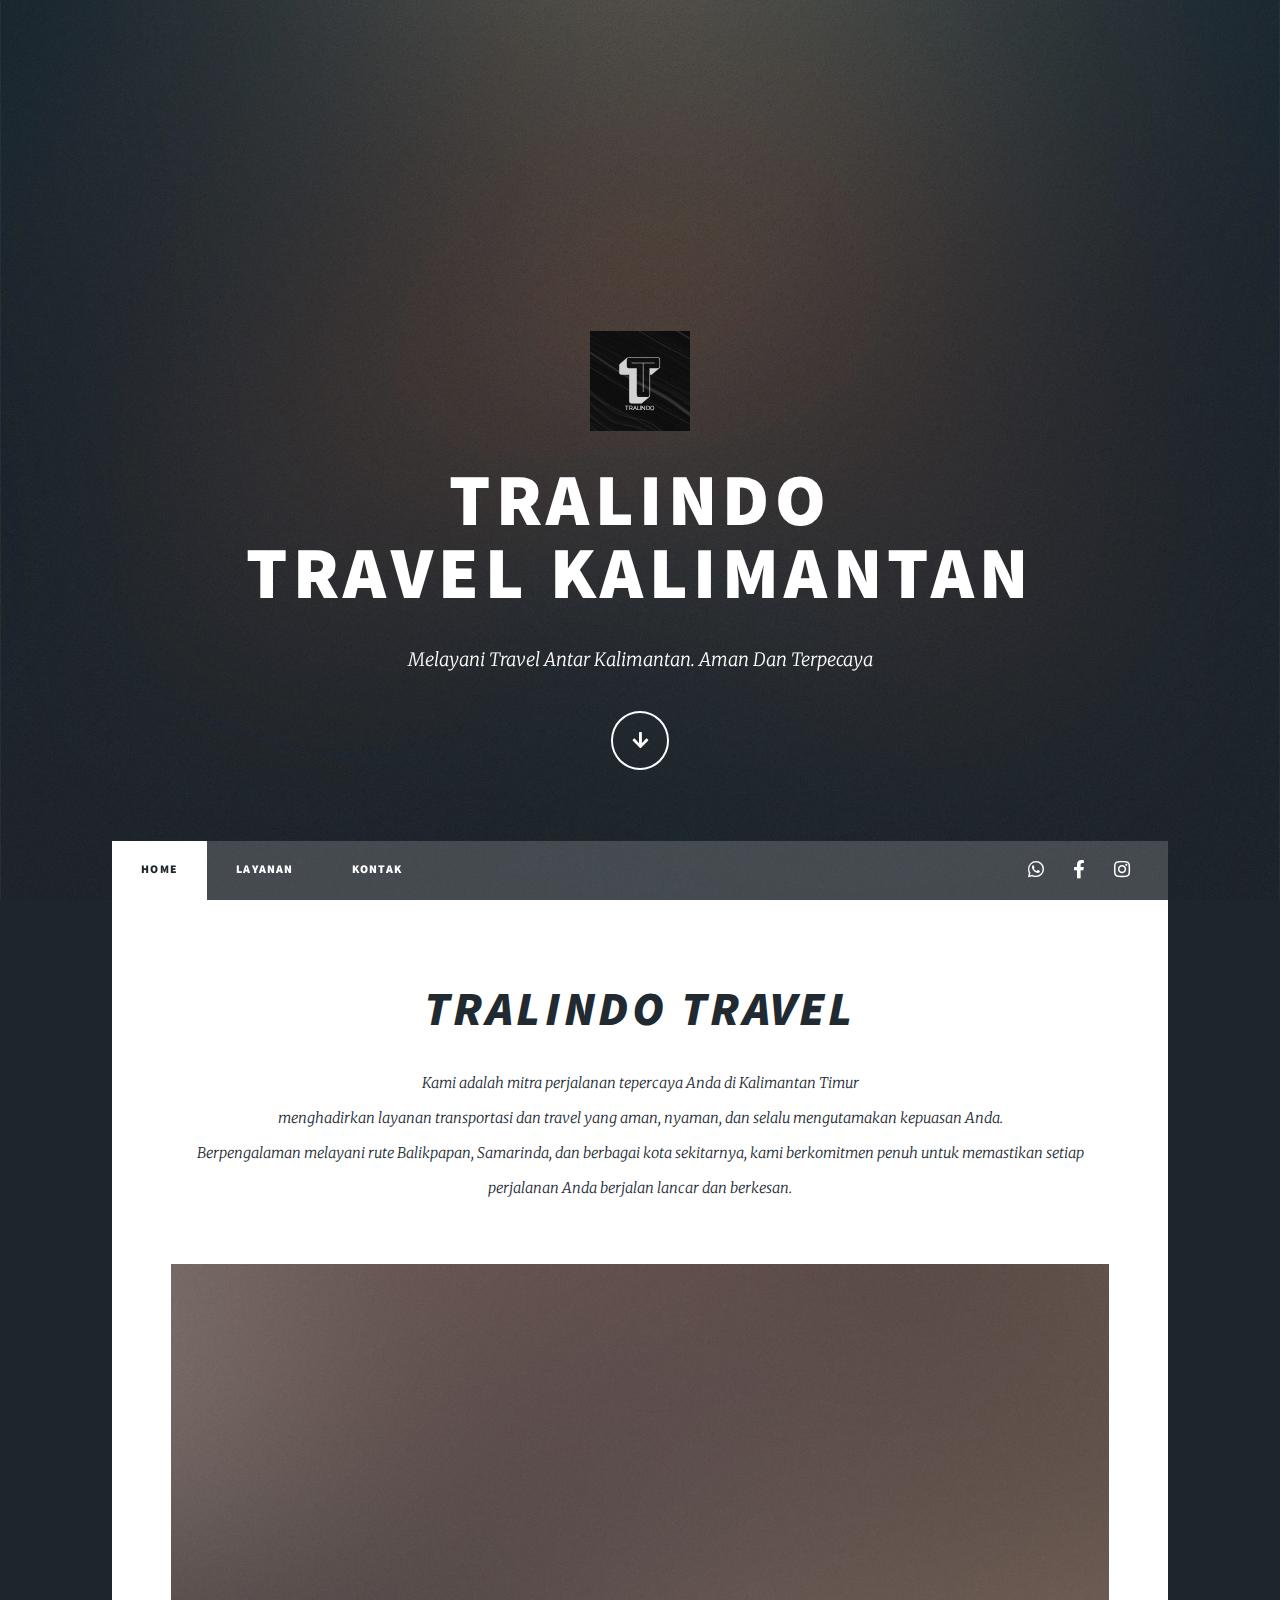
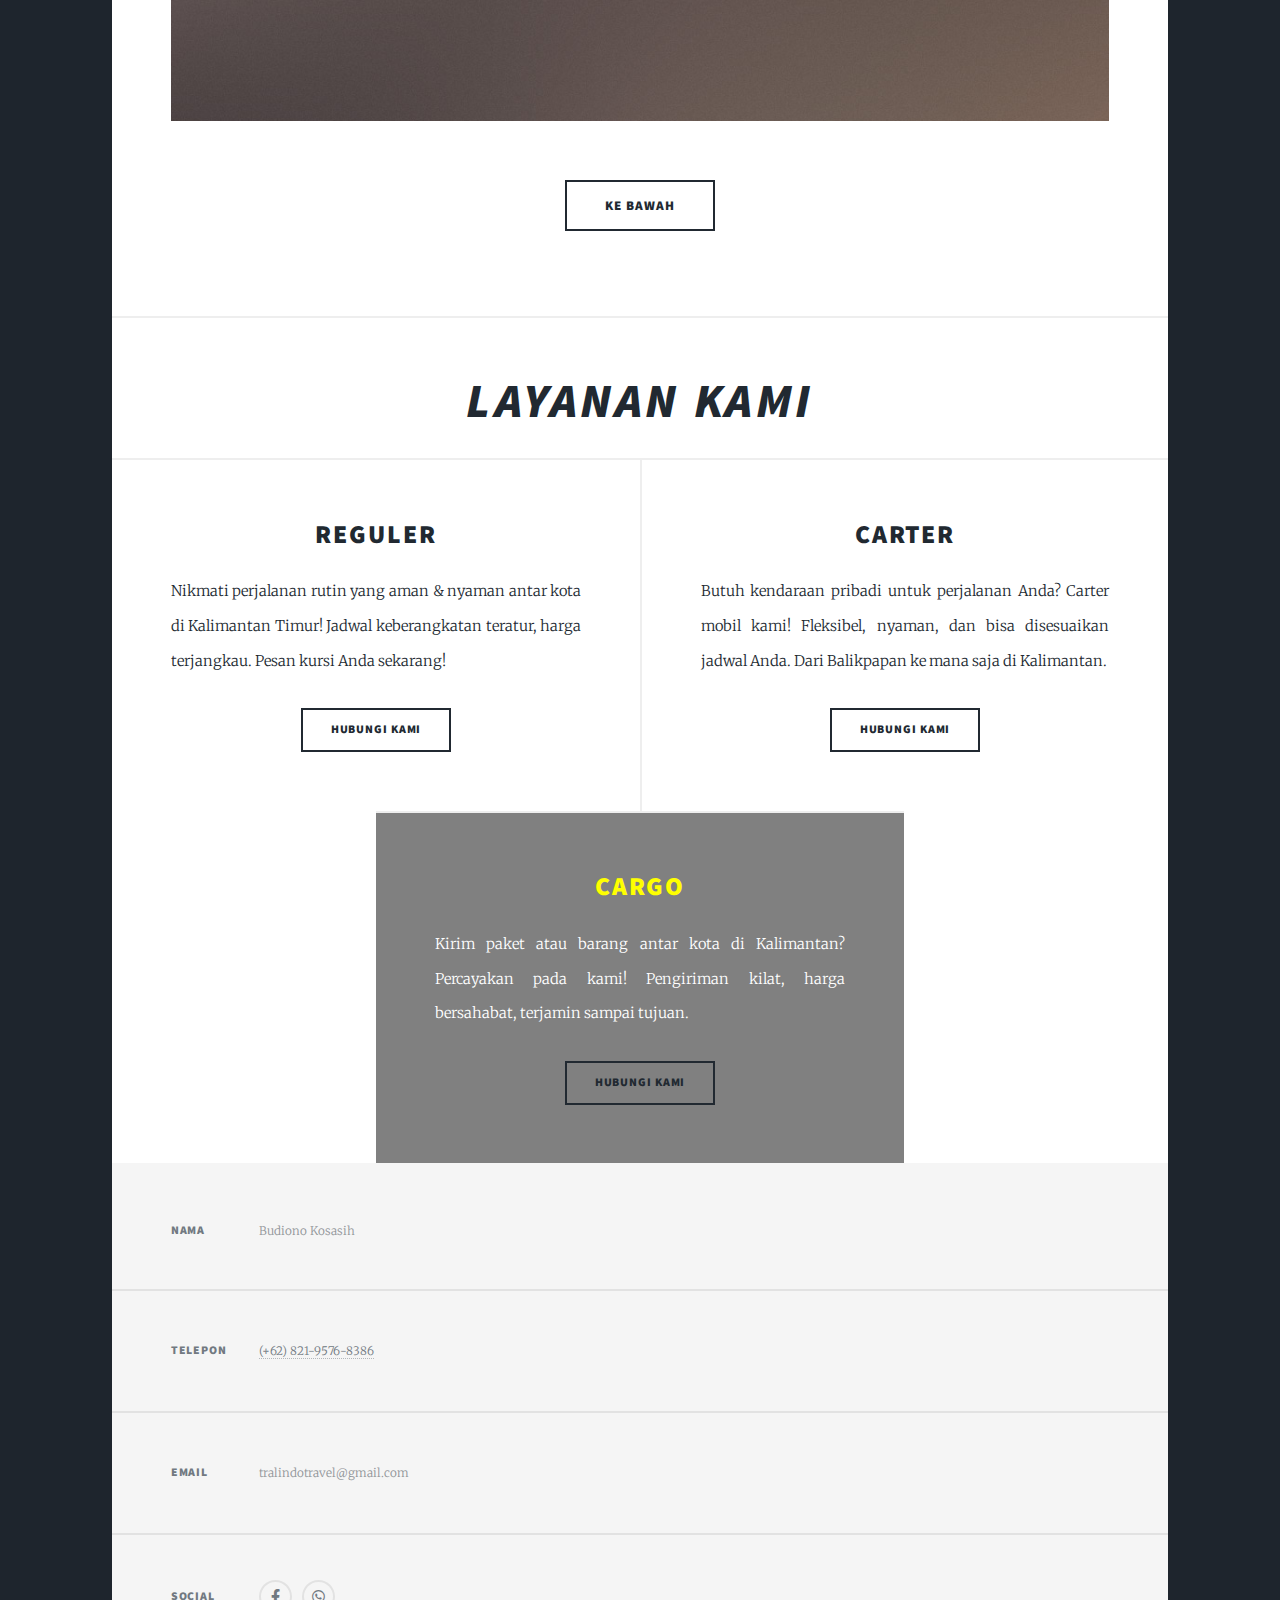
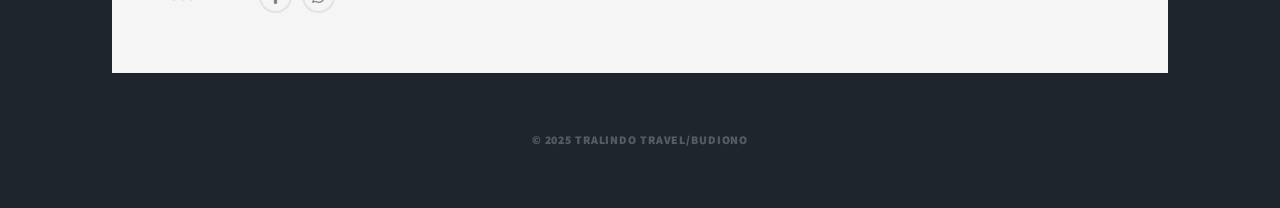
<file: index.html>
<!DOCTYPE html>
<!--
	Massively by HTML5 UP
	html5up.net | @ajlkn
	Free for personal and commercial use under the CCA 3.0 license (html5up.net/license)
-->
<html>
  <head>
    <title>Layanan travel samarinda balikpapan</title>
    <meta charset="utf-8" />
    <meta
      name="viewport"
      content="width=device-width, initial-scale=1, user-scalable=no"
    />
    <link rel="stylesheet" href="assets/css/main.css" />
    <link rel="icon" type="image/svg+xml" href="images/32.svg" />
    <noscript
      ><link rel="stylesheet" href="assets/css/noscript.css"
    /></noscript>
  </head>

  <body class="is-preload">
  
    <!-- Wrapper -->
    <div id="wrapper" class="fade-in">
      <!-- Intro -->
      <div id="intro">
        <img src="images/tralindo.svg" alt="Tralindo" width="400px" height="100px" />
        <br />
        <h1>Tralindo <br />Travel Kalimantan</h1>
        <p>Melayani Travel Antar Kalimantan. Aman Dan Terpecaya</p>
        <ul class="actions">
          <li>
            <a
              href="#header"
              class="button icon solid solo fa-arrow-down scrolly"
              >Continue</a>
          </li>
        </ul>
      </div>

      <!-- Header -->
      <header id="header">
        <a href="https://wa.me/6282195768386" class="logo">Hubungi</a>
      </header>

      <!-- Nav -->
       
      <nav id="nav">
        <ul class="links">
          <li class="active"><a href="#main" class="scrolly">Home</a></li>
          <li ><a href="#desc2" class="scrolly">Layanan</a></li>
          <li ><a href="#footer" class="scrolly">Kontak</a></li>
        </ul>
        <ul class="icons">
          <li>
            <a
              href="https://wa.me/6282195768386?text=Halo%20Tralindo%20Travel,%20Saya%20ingin%20pesan%20travel"
              class="icon brands alt fa-whatsapp"
              ><span class="label">Whatsapp</span></a
            >
          </li>
          <li>
            <a class="icon brands fa-facebook-f"
              ><span class="label">Facebook</span></a
            >
          </li>
          <li>
            <a class="icon brands fa-instagram"
              ><span class="label">Instagram</span></a
            >
          </li>
        </ul>
      </nav>

      <!-- Main -->
      <div id="main">
        <!-- Featured Post -->
        <article class="post featured">
          <h1 class="desc1">Tralindo Travel</h1>
          <header class="major">
            <p>
              Kami adalah mitra perjalanan tepercaya Anda di Kalimantan Timur<br />
              menghadirkan layanan transportasi dan travel yang aman, nyaman,
              dan selalu mengutamakan kepuasan Anda. <br />
              Berpengalaman melayani rute Balikpapan, Samarinda, dan berbagai
              kota sekitarnya, kami berkomitmen penuh untuk memastikan setiap
              perjalanan Anda berjalan lancar dan berkesan.
            </p>
          </header>
          <a class="image main"><img src="images/pic01.jpg" alt="" /></a>
          <ul class="actions special">
            <li><a href="#desc2" class="button large scrolly">Ke bawah</a></li>
          </ul>
        </article>

        <!-- Posts -->

        <h1 id="desc2">Layanan Kami</h1>
        <section class="posts">
          <article>
            <header>
              <h2>Reguler</h2>
            </header>
            <p>
              Nikmati perjalanan rutin yang aman & nyaman antar kota di Kalimantan Timur!
              Jadwal keberangkatan teratur, harga terjangkau. Pesan kursi Anda sekarang!
            </p>
            <ul class="actions special">
              <li>
                <a href="https://wa.me/6282195768386?text=Halo%20Tralindo%20Travel,%20Saya%20ingin%20pesan%20travel" class="button"
                  >Hubungi Kami</a
                >
              </li>
            </ul>
          </article>
          <article>
            <header>
              <h2>Carter</h2>
            </header>
            <p>
              Butuh kendaraan pribadi untuk perjalanan Anda? Carter mobil kami! Fleksibel, nyaman, dan bisa disesuaikan jadwal Anda. Dari Balikpapan ke mana saja di Kalimantan.
            </p>
            <ul class="actions special">
              <li>
                <a href="https://wa.me/6282195768386?text=Halo%20Tralindo%20Travel,%20Saya%20ingin%20pesan%20travel" class="button"
                  >Hubungi Kami</a
                >
              </li>
            </ul>
          </article>
          <article class="center">
            <header>
              <h2>Cargo</h2>
            </header>
            <p>
              Kirim paket atau barang antar kota di Kalimantan? Percayakan pada kami! Pengiriman kilat, harga bersahabat, terjamin sampai tujuan.
            </p>
            <ul class="actions special">
              <li>
                <a href="https://wa.me/6282195768386?text=Halo%20Tralindo%20Travel,%20Saya%20ingin%20pesan%20travel" class="button">Hubungi Kami
                </a>
              </li>
            </ul>
          </article>
        </section>

        <!-- Footer -->
      </div>

      <!-- Footer -->
      <footer id="footer">
        <section class="split contact">
          <section class="alt">
            <h3>Nama</h3>
            <p>
              Budiono Kosasih
            </p>
          </section>
          <section>
            <h3>Telepon</h3>
            <p><a href="https://wa.me/6282195768386">(+62) 821-9576-8386</a></p>
          </section>
          <section>
            <h3>Email</h3>
            <p>tralindotravel@gmail.com</p>
          </section>
          <section>
            <h3>Social</h3>
            <ul class="icons alt">
              <li>
                <a class="icon brands alt fa-facebook-f"
                  ><span class="label">Facebook</span></a
                >
              </li>
              <li>
                <a
                  href="https://wa.me/6282195768386?text=Halo%20Tralindo%20Travel,%20Saya%20ingin%20pesan%20travel"
                  class="icon brands alt fa-whatsapp"
                  ><span class="label">Whatsapp</span></a
                >
              </li>
            </ul>
          </section>
        </section>
      </footer>

      <!-- Copyright -->
      <div id="copyright">
        <ul>
          <li>&copy; 2025 Tralindo travel/Budiono</li>
        </ul>
      </div>
    </div>
    
    </div> 
    
    <a href="#intro" id="backToTop" class="icon solid fa-arrow-up scrolly"></a>
    
    <!-- Scripts -->
    <script src="assets/js/jquery.min.js"></script>
    <script src="assets/js/jquery.scrollex.min.js"></script>
    <script src="assets/js/jquery.scrolly.min.js"></script>
    <script src="assets/js/browser.min.js"></script>
    <script src="assets/js/breakpoints.min.js"></script>
    <script src="assets/js/util.js"></script>
    <script src="assets/js/main.js"></script>
  </body>
</html>
</file>
<file: assets/css/main.css>
@import url(fontawesome-all.min.css);
@import url("https://fonts.googleapis.com/css?family=Merriweather:300,700,300italic,700italic|Source+Sans+Pro:900");

/*
	Massively by HTML5 UP
	html5up.net | @ajlkn
	Free for personal and commercial use under the CCA 3.0 license (html5up.net/license)
*/

html, body, div, span, applet, object,
iframe, h1, h2, h3, h4, h5, h6, p, blockquote,
pre, a, abbr, acronym, address, big, cite,
code, del, dfn, em, img, ins, kbd, q, s, samp,
small, strike, strong, sub, sup, tt, var, b,
u, i, center, dl, dt, dd, ol, ul, li, fieldset,
form, label, legend, table, caption, tbody,
tfoot, thead, tr, th, td, article, aside,
canvas, details, embed, figure, figcaption,
footer, header, hgroup, menu, nav, output, ruby,
section, summary, time, mark, audio, video {
	margin: 0;
	padding: 0;
	border: 0;
	font-size: 100%;
	font: inherit;
	vertical-align: baseline;}

article, aside, details, figcaption, figure,
footer, header, hgroup, menu, nav, section {
	display: block;}

body {
	line-height: 1;
}

ol, ul {
	list-style: none;
}

blockquote, q {
	quotes: none;
}

	blockquote:before, blockquote:after, q:before, q:after {
		content: '';
		content: none;
	}

table {
	border-collapse: collapse;
	border-spacing: 0;
}

body {
	-webkit-text-size-adjust: none;
}

mark {
	background-color: transparent;
	color: inherit;
}

input::-moz-focus-inner {
	border: 0;
	padding: 0;
}

input, select, textarea {
	-moz-appearance: none;
	-webkit-appearance: none;
	-ms-appearance: none;
	appearance: none;
}

/* Basic */

	@-ms-viewport {
		width: device-width;
	}

	body {
		-ms-overflow-style: scrollbar;
	}

	@media screen and (max-width: 480px) {

		html, body {
			min-width: 320px;
		}

	}

	html {
		box-sizing: border-box;
	}

	*, *:before, *:after {
		box-sizing: inherit;
	}

	body {
		background-color: #1e252d;
	}

		body.is-preload *, body.is-preload *:before, body.is-preload *:after {
			-moz-animation: none !important;
			-webkit-animation: none !important;
			-ms-animation: none !important;
			animation: none !important;
			-moz-transition: none !important;
			-webkit-transition: none !important;
			-ms-transition: none !important;
			transition: none !important;
		}

/* Type */

	html {
		font-size: 16pt;
	}

		@media screen and (max-width: 1680px) {

			html {
				font-size: 12pt;
			}

		}

		@media screen and (max-width: 1280px) {

			html {
				font-size: 11pt;
			}

		}

		@media screen and (max-width: 360px) {

			html {
				font-size: 10pt;
			}

		}

	body {
		color: #212931;
	}

	body, input, select, textarea {
		font-family: "Merriweather", Georgia, serif;
		font-weight: 300;
		font-size: 1rem;
		line-height: 2.375;
	}

	a {
		-moz-transition: color 0.2s ease-in-out, background-color 0.2s ease-in-out, border-color 0.2s ease-in-out, box-shadow 0.2s ease-in-out;
		-webkit-transition: color 0.2s ease-in-out, background-color 0.2s ease-in-out, border-color 0.2s ease-in-out, box-shadow 0.2s ease-in-out;
		-ms-transition: color 0.2s ease-in-out, background-color 0.2s ease-in-out, border-color 0.2s ease-in-out, box-shadow 0.2s ease-in-out;
		transition: color 0.2s ease-in-out, background-color 0.2s ease-in-out, border-color 0.2s ease-in-out, box-shadow 0.2s ease-in-out;
		border-bottom: dotted 1px;
		text-decoration: none;
	}

		a:hover {
			border-bottom-color: transparent;
		}

	strong, b {
		font-weight: 600;
	}

	em, i {
		font-style: italic;
	}

	p {
		text-align: justify;
		margin: 0 0 2rem 0;
	}

	h1, h2, h3, h4, h5, h6 {
		font-family: "Source Sans Pro", Helvetica, sans-serif;
		font-weight: 900;
		line-height: 1.5;
		letter-spacing: 0.075em;
		text-transform: uppercase;
		margin: 0 0 1rem 0;
	}

		h1 a, h2 a, h3 a, h4 a, h5 a, h6 a {
			border-bottom: 0;
			color: inherit;
			text-decoration: none;
		}

	h1 {
		font-size: 4rem;
		line-height: 1.1;
		margin: 0 0 2rem 0;
	}

	h2 {
		font-size: 1.75rem;
		line-height: 1.3;
		margin: 0 0 1.5rem 0;
	}

	h3 {
		font-size: 1.25rem;
		margin: 0 0 1.5rem 0;
	}

	h4 {
		font-size: 1rem;
	}

	h5 {
		font-size: 0.9rem;
	}

	h6 {
		font-size: 0.8rem;
	}

	sub {
		font-size: 0.8rem;
		position: relative;
		top: 0.5rem;
	}

	sup {
		font-size: 0.8rem;
		position: relative;
		top: -0.5rem;
	}

	blockquote {
		border-left: solid 4px;
		font-style: italic;
		margin: 0 0 2rem 0;
		padding: 0.5rem 0 0.5rem 2rem;
	}

	code {
		border: solid 2px;
		font-family: "Courier New", monospace;
		font-size: 0.9rem;
		margin: 0 0.25rem;
		padding: 0.25rem 0.65rem;
	}

	pre {
		-webkit-overflow-scrolling: touch;
		font-family: "Courier New", monospace;
		font-size: 0.9rem;
		margin: 0 0 2rem 0;
	}

		pre code {
			display: block;
			line-height: 1.75;
			padding: 1rem 1.5rem;
			overflow-x: auto;
		}

	hr {
		border: 0;
		border-bottom: solid 2px;
		margin: 3rem 0;
	}

		hr.major {
			margin: 5rem 0;
		}

	.align-left {
		text-align: left;
	}

	.align-center {
		text-align: center;
	}

	.align-right {
		text-align: right;
	}

	input, select, textarea {
		color: #212931;
	}

	a {
		color: #212931;
		border-bottom-color: rgba(33, 41, 49, 0.5);
	}

		a:hover {
			border-bottom-color: transparent;
			color: #18bfef !important;
		}

	strong, b {
		color: #212931;
	}

	h1, h2, h3, h4, h5, h6 {
		color: #212931;
	}

	blockquote {
		border-left-color: #eeeeee;
	}

	code {
		background: rgba(220, 220, 220, 0.25);
		border-color: #eeeeee;
	}

	hr {
		border-bottom-color: #eeeeee;
	}

/* Row */

	.row {
		display: flex;
		flex-wrap: wrap;
		box-sizing: border-box;
		align-items: stretch;
	}

		.row > * {
			box-sizing: border-box;
		}

		.row.gtr-uniform > * > :last-child {
			margin-bottom: 0;
		}

		.row.aln-left {
			justify-content: flex-start;
		}

		.row.aln-center {
			justify-content: center;
		}

		.row.aln-right {
			justify-content: flex-end;
		}

		.row.aln-top {
			align-items: flex-start;
		}

		.row.aln-middle {
			align-items: center;
		}

		.row.aln-bottom {
			align-items: flex-end;
		}

		.row > .imp {
			order: -1;
		}

		.row > .col-1 {
			width: 8.33333%;
		}

		.row > .off-1 {
			margin-left: 8.33333%;
		}

		.row > .col-2 {
			width: 16.66667%;
		}

		.row > .off-2 {
			margin-left: 16.66667%;
		}

		.row > .col-3 {
			width: 25%;
		}

		.row > .off-3 {
			margin-left: 25%;
		}

		.row > .col-4 {
			width: 33.33333%;
		}

		.row > .off-4 {
			margin-left: 33.33333%;
		}

		.row > .col-5 {
			width: 41.66667%;
		}

		.row > .off-5 {
			margin-left: 41.66667%;
		}

		.row > .col-6 {
			width: 50%;
		}

		.row > .off-6 {
			margin-left: 50%;
		}

		.row > .col-7 {
			width: 58.33333%;
		}

		.row > .off-7 {
			margin-left: 58.33333%;
		}

		.row > .col-8 {
			width: 66.66667%;
		}

		.row > .off-8 {
			margin-left: 66.66667%;
		}

		.row > .col-9 {
			width: 75%;
		}

		.row > .off-9 {
			margin-left: 75%;
		}

		.row > .col-10 {
			width: 83.33333%;
		}

		.row > .off-10 {
			margin-left: 83.33333%;
		}

		.row > .col-11 {
			width: 91.66667%;
		}

		.row > .off-11 {
			margin-left: 91.66667%;
		}

		.row > .col-12 {
			width: 100%;
		}

		.row > .off-12 {
			margin-left: 100%;
		}

		.row.gtr-0 {
			margin-top: 0;
			margin-left: 0rem;
		}

			.row.gtr-0 > * {
				padding: 0 0 0 0rem;
			}

			.row.gtr-0.gtr-uniform {
				margin-top: 0rem;
			}

				.row.gtr-0.gtr-uniform > * {
					padding-top: 0rem;
				}

		.row.gtr-25 {
			margin-top: 0;
			margin-left: -0.375rem;
		}

			.row.gtr-25 > * {
				padding: 0 0 0 0.375rem;
			}

			.row.gtr-25.gtr-uniform {
				margin-top: -0.375rem;
			}

				.row.gtr-25.gtr-uniform > * {
					padding-top: 0.375rem;
				}

		.row.gtr-50 {
			margin-top: 0;
			margin-left: -0.75rem;
		}

			.row.gtr-50 > * {
				padding: 0 0 0 0.75rem;
			}

			.row.gtr-50.gtr-uniform {
				margin-top: -0.75rem;
			}

				.row.gtr-50.gtr-uniform > * {
					padding-top: 0.75rem;
				}

		.row {
			margin-top: 0;
			margin-left: -1.5rem;
		}

			.row > * {
				padding: 0 0 0 1.5rem;
			}

			.row.gtr-uniform {
				margin-top: -1.5rem;
			}

				.row.gtr-uniform > * {
					padding-top: 1.5rem;
				}

		.row.gtr-150 {
			margin-top: 0;
			margin-left: -2.25rem;
		}

			.row.gtr-150 > * {
				padding: 0 0 0 2.25rem;
			}

			.row.gtr-150.gtr-uniform {
				margin-top: -2.25rem;
			}

				.row.gtr-150.gtr-uniform > * {
					padding-top: 2.25rem;
				}

		.row.gtr-200 {
			margin-top: 0;
			margin-left: -3rem;
		}

			.row.gtr-200 > * {
				padding: 0 0 0 3rem;
			}

			.row.gtr-200.gtr-uniform {
				margin-top: -3rem;
			}

				.row.gtr-200.gtr-uniform > * {
					padding-top: 3rem;
				}

		@media screen and (max-width: 1680px) {

			.row {
				display: flex;
				flex-wrap: wrap;
				box-sizing: border-box;
				align-items: stretch;
			}

				.row > * {
					box-sizing: border-box;
				}

				.row.gtr-uniform > * > :last-child {
					margin-bottom: 0;
				}

				.row.aln-left {
					justify-content: flex-start;
				}

				.row.aln-center {
					justify-content: center;
				}

				.row.aln-right {
					justify-content: flex-end;
				}

				.row.aln-top {
					align-items: flex-start;
				}

				.row.aln-middle {
					align-items: center;
				}

				.row.aln-bottom {
					align-items: flex-end;
				}

				.row > .imp-xlarge {
					order: -1;
				}

				.row > .col-1-xlarge {
					width: 8.33333%;
				}

				.row > .off-1-xlarge {
					margin-left: 8.33333%;
				}

				.row > .col-2-xlarge {
					width: 16.66667%;
				}

				.row > .off-2-xlarge {
					margin-left: 16.66667%;
				}

				.row > .col-3-xlarge {
					width: 25%;
				}

				.row > .off-3-xlarge {
					margin-left: 25%;
				}

				.row > .col-4-xlarge {
					width: 33.33333%;
				}

				.row > .off-4-xlarge {
					margin-left: 33.33333%;
				}

				.row > .col-5-xlarge {
					width: 41.66667%;
				}

				.row > .off-5-xlarge {
					margin-left: 41.66667%;
				}

				.row > .col-6-xlarge {
					width: 50%;
				}

				.row > .off-6-xlarge {
					margin-left: 50%;
				}

				.row > .col-7-xlarge {
					width: 58.33333%;
				}

				.row > .off-7-xlarge {
					margin-left: 58.33333%;
				}

				.row > .col-8-xlarge {
					width: 66.66667%;
				}

				.row > .off-8-xlarge {
					margin-left: 66.66667%;
				}

				.row > .col-9-xlarge {
					width: 75%;
				}

				.row > .off-9-xlarge {
					margin-left: 75%;
				}

				.row > .col-10-xlarge {
					width: 83.33333%;
				}

				.row > .off-10-xlarge {
					margin-left: 83.33333%;
				}

				.row > .col-11-xlarge {
					width: 91.66667%;
				}

				.row > .off-11-xlarge {
					margin-left: 91.66667%;
				}

				.row > .col-12-xlarge {
					width: 100%;
				}

				.row > .off-12-xlarge {
					margin-left: 100%;
				}

				.row.gtr-0 {
					margin-top: 0;
					margin-left: 0rem;
				}

					.row.gtr-0 > * {
						padding: 0 0 0 0rem;
					}

					.row.gtr-0.gtr-uniform {
						margin-top: 0rem;
					}

						.row.gtr-0.gtr-uniform > * {
							padding-top: 0rem;
						}

				.row.gtr-25 {
					margin-top: 0;
					margin-left: -0.375rem;
				}

					.row.gtr-25 > * {
						padding: 0 0 0 0.375rem;
					}

					.row.gtr-25.gtr-uniform {
						margin-top: -0.375rem;
					}

						.row.gtr-25.gtr-uniform > * {
							padding-top: 0.375rem;
						}

				.row.gtr-50 {
					margin-top: 0;
					margin-left: -0.75rem;
				}

					.row.gtr-50 > * {
						padding: 0 0 0 0.75rem;
					}

					.row.gtr-50.gtr-uniform {
						margin-top: -0.75rem;
					}

						.row.gtr-50.gtr-uniform > * {
							padding-top: 0.75rem;
						}

				.row {
					margin-top: 0;
					margin-left: -1.5rem;
				}

					.row > * {
						padding: 0 0 0 1.5rem;
					}

					.row.gtr-uniform {
						margin-top: -1.5rem;
					}

						.row.gtr-uniform > * {
							padding-top: 1.5rem;
						}

				.row.gtr-150 {
					margin-top: 0;
					margin-left: -2.25rem;
				}

					.row.gtr-150 > * {
						padding: 0 0 0 2.25rem;
					}

					.row.gtr-150.gtr-uniform {
						margin-top: -2.25rem;
					}

						.row.gtr-150.gtr-uniform > * {
							padding-top: 2.25rem;
						}

				.row.gtr-200 {
					margin-top: 0;
					margin-left: -3rem;
				}

					.row.gtr-200 > * {
						padding: 0 0 0 3rem;
					}

					.row.gtr-200.gtr-uniform {
						margin-top: -3rem;
					}

						.row.gtr-200.gtr-uniform > * {
							padding-top: 3rem;
						}

		}

		@media screen and (max-width: 1280px) {

			.row {
				display: flex;
				flex-wrap: wrap;
				box-sizing: border-box;
				align-items: stretch;
			}

				.row > * {
					box-sizing: border-box;
				}

				.row.gtr-uniform > * > :last-child {
					margin-bottom: 0;
				}

				.row.aln-left {
					justify-content: flex-start;
				}

				.row.aln-center {
					justify-content: center;
				}

				.row.aln-right {
					justify-content: flex-end;
				}

				.row.aln-top {
					align-items: flex-start;
				}

				.row.aln-middle {
					align-items: center;
				}

				.row.aln-bottom {
					align-items: flex-end;
				}

				.row > .imp-large {
					order: -1;
				}

				.row > .col-1-large {
					width: 8.33333%;
				}

				.row > .off-1-large {
					margin-left: 8.33333%;
				}

				.row > .col-2-large {
					width: 16.66667%;
				}

				.row > .off-2-large {
					margin-left: 16.66667%;
				}

				.row > .col-3-large {
					width: 25%;
				}

				.row > .off-3-large {
					margin-left: 25%;
				}

				.row > .col-4-large {
					width: 33.33333%;
				}

				.row > .off-4-large {
					margin-left: 33.33333%;
				}

				.row > .col-5-large {
					width: 41.66667%;
				}

				.row > .off-5-large {
					margin-left: 41.66667%;
				}

				.row > .col-6-large {
					width: 50%;
				}

				.row > .off-6-large {
					margin-left: 50%;
				}

				.row > .col-7-large {
					width: 58.33333%;
				}

				.row > .off-7-large {
					margin-left: 58.33333%;
				}

				.row > .col-8-large {
					width: 66.66667%;
				}

				.row > .off-8-large {
					margin-left: 66.66667%;
				}

				.row > .col-9-large {
					width: 75%;
				}

				.row > .off-9-large {
					margin-left: 75%;
				}

				.row > .col-10-large {
					width: 83.33333%;
				}

				.row > .off-10-large {
					margin-left: 83.33333%;
				}

				.row > .col-11-large {
					width: 91.66667%;
				}

				.row > .off-11-large {
					margin-left: 91.66667%;
				}

				.row > .col-12-large {
					width: 100%;
				}

				.row > .off-12-large {
					margin-left: 100%;
				}

				.row.gtr-0 {
					margin-top: 0;
					margin-left: 0rem;
				}

					.row.gtr-0 > * {
						padding: 0 0 0 0rem;
					}

					.row.gtr-0.gtr-uniform {
						margin-top: 0rem;
					}

						.row.gtr-0.gtr-uniform > * {
							padding-top: 0rem;
						}

				.row.gtr-25 {
					margin-top: 0;
					margin-left: -0.375rem;
				}

					.row.gtr-25 > * {
						padding: 0 0 0 0.375rem;
					}

					.row.gtr-25.gtr-uniform {
						margin-top: -0.375rem;
					}

						.row.gtr-25.gtr-uniform > * {
							padding-top: 0.375rem;
						}

				.row.gtr-50 {
					margin-top: 0;
					margin-left: -0.75rem;
				}

					.row.gtr-50 > * {
						padding: 0 0 0 0.75rem;
					}

					.row.gtr-50.gtr-uniform {
						margin-top: -0.75rem;
					}

						.row.gtr-50.gtr-uniform > * {
							padding-top: 0.75rem;
						}

				.row {
					margin-top: 0;
					margin-left: -1.5rem;
				}

					.row > * {
						padding: 0 0 0 1.5rem;
					}

					.row.gtr-uniform {
						margin-top: -1.5rem;
					}

						.row.gtr-uniform > * {
							padding-top: 1.5rem;
						}

				.row.gtr-150 {
					margin-top: 0;
					margin-left: -2.25rem;
				}

					.row.gtr-150 > * {
						padding: 0 0 0 2.25rem;
					}

					.row.gtr-150.gtr-uniform {
						margin-top: -2.25rem;
					}

						.row.gtr-150.gtr-uniform > * {
							padding-top: 2.25rem;
						}

				.row.gtr-200 {
					margin-top: 0;
					margin-left: -3rem;
				}

					.row.gtr-200 > * {
						padding: 0 0 0 3rem;
					}

					.row.gtr-200.gtr-uniform {
						margin-top: -3rem;
					}

						.row.gtr-200.gtr-uniform > * {
							padding-top: 3rem;
						}

		}

		@media screen and (max-width: 980px) {

			.row {
				display: flex;
				flex-wrap: wrap;
				box-sizing: border-box;
				align-items: stretch;
			}

				.row > * {
					box-sizing: border-box;
				}

				.row.gtr-uniform > * > :last-child {
					margin-bottom: 0;
				}

				.row.aln-left {
					justify-content: flex-start;
				}

				.row.aln-center {
					justify-content: center;
				}

				.row.aln-right {
					justify-content: flex-end;
				}

				.row.aln-top {
					align-items: flex-start;
				}

				.row.aln-middle {
					align-items: center;
				}

				.row.aln-bottom {
					align-items: flex-end;
				}

				.row > .imp-medium {
					order: -1;
				}

				.row > .col-1-medium {
					width: 8.33333%;
				}

				.row > .off-1-medium {
					margin-left: 8.33333%;
				}

				.row > .col-2-medium {
					width: 16.66667%;
				}

				.row > .off-2-medium {
					margin-left: 16.66667%;
				}

				.row > .col-3-medium {
					width: 25%;
				}

				.row > .off-3-medium {
					margin-left: 25%;
				}

				.row > .col-4-medium {
					width: 33.33333%;
				}

				.row > .off-4-medium {
					margin-left: 33.33333%;
				}

				.row > .col-5-medium {
					width: 41.66667%;
				}

				.row > .off-5-medium {
					margin-left: 41.66667%;
				}

				.row > .col-6-medium {
					width: 50%;
				}

				.row > .off-6-medium {
					margin-left: 50%;
				}

				.row > .col-7-medium {
					width: 58.33333%;
				}

				.row > .off-7-medium {
					margin-left: 58.33333%;
				}

				.row > .col-8-medium {
					width: 66.66667%;
				}

				.row > .off-8-medium {
					margin-left: 66.66667%;
				}

				.row > .col-9-medium {
					width: 75%;
				}

				.row > .off-9-medium {
					margin-left: 75%;
				}

				.row > .col-10-medium {
					width: 83.33333%;
				}

				.row > .off-10-medium {
					margin-left: 83.33333%;
				}

				.row > .col-11-medium {
					width: 91.66667%;
				}

				.row > .off-11-medium {
					margin-left: 91.66667%;
				}

				.row > .col-12-medium {
					width: 100%;
				}

				.row > .off-12-medium {
					margin-left: 100%;
				}

				.row.gtr-0 {
					margin-top: 0;
					margin-left: 0rem;
				}

					.row.gtr-0 > * {
						padding: 0 0 0 0rem;
					}

					.row.gtr-0.gtr-uniform {
						margin-top: 0rem;
					}

						.row.gtr-0.gtr-uniform > * {
							padding-top: 0rem;
						}

				.row.gtr-25 {
					margin-top: 0;
					margin-left: -0.375rem;
				}

					.row.gtr-25 > * {
						padding: 0 0 0 0.375rem;
					}

					.row.gtr-25.gtr-uniform {
						margin-top: -0.375rem;
					}

						.row.gtr-25.gtr-uniform > * {
							padding-top: 0.375rem;
						}

				.row.gtr-50 {
					margin-top: 0;
					margin-left: -0.75rem;
				}

					.row.gtr-50 > * {
						padding: 0 0 0 0.75rem;
					}

					.row.gtr-50.gtr-uniform {
						margin-top: -0.75rem;
					}

						.row.gtr-50.gtr-uniform > * {
							padding-top: 0.75rem;
						}

				.row {
					margin-top: 0;
					margin-left: -1.5rem;
				}

					.row > * {
						padding: 0 0 0 1.5rem;
					}

					.row.gtr-uniform {
						margin-top: -1.5rem;
					}

						.row.gtr-uniform > * {
							padding-top: 1.5rem;
						}

				.row.gtr-150 {
					margin-top: 0;
					margin-left: -2.25rem;
				}

					.row.gtr-150 > * {
						padding: 0 0 0 2.25rem;
					}

					.row.gtr-150.gtr-uniform {
						margin-top: -2.25rem;
					}

						.row.gtr-150.gtr-uniform > * {
							padding-top: 2.25rem;
						}

				.row.gtr-200 {
					margin-top: 0;
					margin-left: -3rem;
				}

					.row.gtr-200 > * {
						padding: 0 0 0 3rem;
					}

					.row.gtr-200.gtr-uniform {
						margin-top: -3rem;
					}

						.row.gtr-200.gtr-uniform > * {
							padding-top: 3rem;
						}

		}

		@media screen and (max-width: 736px) {

			.row {
				display: flex;
				flex-wrap: wrap;
				box-sizing: border-box;
				align-items: stretch;
			}

				.row > * {
					box-sizing: border-box;
				}

				.row.gtr-uniform > * > :last-child {
					margin-bottom: 0;
				}

				.row.aln-left {
					justify-content: flex-start;
				}

				.row.aln-center {
					justify-content: center;
				}

				.row.aln-right {
					justify-content: flex-end;
				}

				.row.aln-top {
					align-items: flex-start;
				}

				.row.aln-middle {
					align-items: center;
				}

				.row.aln-bottom {
					align-items: flex-end;
				}

				.row > .imp-small {
					order: -1;
				}

				.row > .col-1-small {
					width: 8.33333%;
				}

				.row > .off-1-small {
					margin-left: 8.33333%;
				}

				.row > .col-2-small {
					width: 16.66667%;
				}

				.row > .off-2-small {
					margin-left: 16.66667%;
				}

				.row > .col-3-small {
					width: 25%;
				}

				.row > .off-3-small {
					margin-left: 25%;
				}

				.row > .col-4-small {
					width: 33.33333%;
				}

				.row > .off-4-small {
					margin-left: 33.33333%;
				}

				.row > .col-5-small {
					width: 41.66667%;
				}

				.row > .off-5-small {
					margin-left: 41.66667%;
				}

				.row > .col-6-small {
					width: 50%;
				}

				.row > .off-6-small {
					margin-left: 50%;
				}

				.row > .col-7-small {
					width: 58.33333%;
				}

				.row > .off-7-small {
					margin-left: 58.33333%;
				}

				.row > .col-8-small {
					width: 66.66667%;
				}

				.row > .off-8-small {
					margin-left: 66.66667%;
				}

				.row > .col-9-small {
					width: 75%;
				}

				.row > .off-9-small {
					margin-left: 75%;
				}

				.row > .col-10-small {
					width: 83.33333%;
				}

				.row > .off-10-small {
					margin-left: 83.33333%;
				}

				.row > .col-11-small {
					width: 91.66667%;
				}

				.row > .off-11-small {
					margin-left: 91.66667%;
				}

				.row > .col-12-small {
					width: 100%;
				}

				.row > .off-12-small {
					margin-left: 100%;
				}

				.row.gtr-0 {
					margin-top: 0;
					margin-left: 0rem;
				}

					.row.gtr-0 > * {
						padding: 0 0 0 0rem;
					}

					.row.gtr-0.gtr-uniform {
						margin-top: 0rem;
					}

						.row.gtr-0.gtr-uniform > * {
							padding-top: 0rem;
						}

				.row.gtr-25 {
					margin-top: 0;
					margin-left: -0.375rem;
				}

					.row.gtr-25 > * {
						padding: 0 0 0 0.375rem;
					}

					.row.gtr-25.gtr-uniform {
						margin-top: -0.375rem;
					}

						.row.gtr-25.gtr-uniform > * {
							padding-top: 0.375rem;
						}

				.row.gtr-50 {
					margin-top: 0;
					margin-left: -0.75rem;
				}

					.row.gtr-50 > * {
						padding: 0 0 0 0.75rem;
					}

					.row.gtr-50.gtr-uniform {
						margin-top: -0.75rem;
					}

						.row.gtr-50.gtr-uniform > * {
							padding-top: 0.75rem;
						}

				.row {
					margin-top: 0;
					margin-left: -1.5rem;
				}

					.row > * {
						padding: 0 0 0 1.5rem;
					}

					.row.gtr-uniform {
						margin-top: -1.5rem;
					}

						.row.gtr-uniform > * {
							padding-top: 1.5rem;
						}

				.row.gtr-150 {
					margin-top: 0;
					margin-left: -2.25rem;
				}

					.row.gtr-150 > * {
						padding: 0 0 0 2.25rem;
					}

					.row.gtr-150.gtr-uniform {
						margin-top: -2.25rem;
					}

						.row.gtr-150.gtr-uniform > * {
							padding-top: 2.25rem;
						}

				.row.gtr-200 {
					margin-top: 0;
					margin-left: -3rem;
				}

					.row.gtr-200 > * {
						padding: 0 0 0 3rem;
					}

					.row.gtr-200.gtr-uniform {
						margin-top: -3rem;
					}

						.row.gtr-200.gtr-uniform > * {
							padding-top: 3rem;
						}

		}

		@media screen and (max-width: 480px) {

			.row {
				display: flex;
				flex-wrap: wrap;
				box-sizing: border-box;
				align-items: stretch;
			}

				.row > * {
					box-sizing: border-box;
				}

				.row.gtr-uniform > * > :last-child {
					margin-bottom: 0;
				}

				.row.aln-left {
					justify-content: flex-start;
				}

				.row.aln-center {
					justify-content: center;
				}

				.row.aln-right {
					justify-content: flex-end;
				}

				.row.aln-top {
					align-items: flex-start;
				}

				.row.aln-middle {
					align-items: center;
				}

				.row.aln-bottom {
					align-items: flex-end;
				}

				.row > .imp-xsmall {
					order: -1;
				}

				.row > .col-1-xsmall {
					width: 8.33333%;
				}

				.row > .off-1-xsmall {
					margin-left: 8.33333%;
				}

				.row > .col-2-xsmall {
					width: 16.66667%;
				}

				.row > .off-2-xsmall {
					margin-left: 16.66667%;
				}

				.row > .col-3-xsmall {
					width: 25%;
				}

				.row > .off-3-xsmall {
					margin-left: 25%;
				}

				.row > .col-4-xsmall {
					width: 33.33333%;
				}

				.row > .off-4-xsmall {
					margin-left: 33.33333%;
				}

				.row > .col-5-xsmall {
					width: 41.66667%;
				}

				.row > .off-5-xsmall {
					margin-left: 41.66667%;
				}

				.row > .col-6-xsmall {
					width: 50%;
				}

				.row > .off-6-xsmall {
					margin-left: 50%;
				}

				.row > .col-7-xsmall {
					width: 58.33333%;
				}

				.row > .off-7-xsmall {
					margin-left: 58.33333%;
				}

				.row > .col-8-xsmall {
					width: 66.66667%;
				}

				.row > .off-8-xsmall {
					margin-left: 66.66667%;
				}

				.row > .col-9-xsmall {
					width: 75%;
				}

				.row > .off-9-xsmall {
					margin-left: 75%;
				}

				.row > .col-10-xsmall {
					width: 83.33333%;
				}

				.row > .off-10-xsmall {
					margin-left: 83.33333%;
				}

				.row > .col-11-xsmall {
					width: 91.66667%;
				}

				.row > .off-11-xsmall {
					margin-left: 91.66667%;
				}

				.row > .col-12-xsmall {
					width: 100%;
				}

				.row > .off-12-xsmall {
					margin-left: 100%;
				}

				.row.gtr-0 {
					margin-top: 0;
					margin-left: 0rem;
				}

					.row.gtr-0 > * {
						padding: 0 0 0 0rem;
					}

					.row.gtr-0.gtr-uniform {
						margin-top: 0rem;
					}

						.row.gtr-0.gtr-uniform > * {
							padding-top: 0rem;
						}

				.row.gtr-25 {
					margin-top: 0;
					margin-left: -0.375rem;
				}

					.row.gtr-25 > * {
						padding: 0 0 0 0.375rem;
					}

					.row.gtr-25.gtr-uniform {
						margin-top: -0.375rem;
					}

						.row.gtr-25.gtr-uniform > * {
							padding-top: 0.375rem;
						}

				.row.gtr-50 {
					margin-top: 0;
					margin-left: -0.75rem;
				}

					.row.gtr-50 > * {
						padding: 0 0 0 0.75rem;
					}

					.row.gtr-50.gtr-uniform {
						margin-top: -0.75rem;
					}

						.row.gtr-50.gtr-uniform > * {
							padding-top: 0.75rem;
						}

				.row {
					margin-top: 0;
					margin-left: -1.5rem;
				}

					.row > * {
						padding: 0 0 0 1.5rem;
					}

					.row.gtr-uniform {
						margin-top: -1.5rem;
					}

						.row.gtr-uniform > * {
							padding-top: 1.5rem;
						}

				.row.gtr-150 {
					margin-top: 0;
					margin-left: -2.25rem;
				}

					.row.gtr-150 > * {
						padding: 0 0 0 2.25rem;
					}

					.row.gtr-150.gtr-uniform {
						margin-top: -2.25rem;
					}

						.row.gtr-150.gtr-uniform > * {
							padding-top: 2.25rem;
						}

				.row.gtr-200 {
					margin-top: 0;
					margin-left: -3rem;
				}

					.row.gtr-200 > * {
						padding: 0 0 0 3rem;
					}

					.row.gtr-200.gtr-uniform {
						margin-top: -3rem;
					}

						.row.gtr-200.gtr-uniform > * {
							padding-top: 3rem;
						}

		}

		@media screen and (max-width: 360px) {

			.row {
				display: flex;
				flex-wrap: wrap;
				box-sizing: border-box;
				align-items: stretch;
			}

				.row > * {
					box-sizing: border-box;
				}

				.row.gtr-uniform > * > :last-child {
					margin-bottom: 0;
				}

				.row.aln-left {
					justify-content: flex-start;
				}

				.row.aln-center {
					justify-content: center;
				}

				.row.aln-right {
					justify-content: flex-end;
				}

				.row.aln-top {
					align-items: flex-start;
				}

				.row.aln-middle {
					align-items: center;
				}

				.row.aln-bottom {
					align-items: flex-end;
				}

				.row > .imp-xxsmall {
					order: -1;
				}

				.row > .col-1-xxsmall {
					width: 8.33333%;
				}

				.row > .off-1-xxsmall {
					margin-left: 8.33333%;
				}

				.row > .col-2-xxsmall {
					width: 16.66667%;
				}

				.row > .off-2-xxsmall {
					margin-left: 16.66667%;
				}

				.row > .col-3-xxsmall {
					width: 25%;
				}

				.row > .off-3-xxsmall {
					margin-left: 25%;
				}

				.row > .col-4-xxsmall {
					width: 33.33333%;
				}

				.row > .off-4-xxsmall {
					margin-left: 33.33333%;
				}

				.row > .col-5-xxsmall {
					width: 41.66667%;
				}

				.row > .off-5-xxsmall {
					margin-left: 41.66667%;
				}

				.row > .col-6-xxsmall {
					width: 50%;
				}

				.row > .off-6-xxsmall {
					margin-left: 50%;
				}

				.row > .col-7-xxsmall {
					width: 58.33333%;
				}

				.row > .off-7-xxsmall {
					margin-left: 58.33333%;
				}

				.row > .col-8-xxsmall {
					width: 66.66667%;
				}

				.row > .off-8-xxsmall {
					margin-left: 66.66667%;
				}

				.row > .col-9-xxsmall {
					width: 75%;
				}

				.row > .off-9-xxsmall {
					margin-left: 75%;
				}

				.row > .col-10-xxsmall {
					width: 83.33333%;
				}

				.row > .off-10-xxsmall {
					margin-left: 83.33333%;
				}

				.row > .col-11-xxsmall {
					width: 91.66667%;
				}

				.row > .off-11-xxsmall {
					margin-left: 91.66667%;
				}

				.row > .col-12-xxsmall {
					width: 100%;
				}

				.row > .off-12-xxsmall {
					margin-left: 100%;
				}

				.row.gtr-0 {
					margin-top: 0;
					margin-left: 0rem;
				}

					.row.gtr-0 > * {
						padding: 0 0 0 0rem;
					}

					.row.gtr-0.gtr-uniform {
						margin-top: 0rem;
					}

						.row.gtr-0.gtr-uniform > * {
							padding-top: 0rem;
						}

				.row.gtr-25 {
					margin-top: 0;
					margin-left: -0.375rem;
				}

					.row.gtr-25 > * {
						padding: 0 0 0 0.375rem;
					}

					.row.gtr-25.gtr-uniform {
						margin-top: -0.375rem;
					}

						.row.gtr-25.gtr-uniform > * {
							padding-top: 0.375rem;
						}

				.row.gtr-50 {
					margin-top: 0;
					margin-left: -0.75rem;
				}

					.row.gtr-50 > * {
						padding: 0 0 0 0.75rem;
					}

					.row.gtr-50.gtr-uniform {
						margin-top: -0.75rem;
					}

						.row.gtr-50.gtr-uniform > * {
							padding-top: 0.75rem;
						}

				.row {
					margin-top: 0;
					margin-left: -1.5rem;
				}

					.row > * {
						padding: 0 0 0 1.5rem;
					}

					.row.gtr-uniform {
						margin-top: -1.5rem;
					}

						.row.gtr-uniform > * {
							padding-top: 1.5rem;
						}

				.row.gtr-150 {
					margin-top: 0;
					margin-left: -2.25rem;
				}

					.row.gtr-150 > * {
						padding: 0 0 0 2.25rem;
					}

					.row.gtr-150.gtr-uniform {
						margin-top: -2.25rem;
					}

						.row.gtr-150.gtr-uniform > * {
							padding-top: 2.25rem;
						}

				.row.gtr-200 {
					margin-top: 0;
					margin-left: -3rem;
				}

					.row.gtr-200 > * {
						padding: 0 0 0 3rem;
					}

					.row.gtr-200.gtr-uniform {
						margin-top: -3rem;
					}

						.row.gtr-200.gtr-uniform > * {
							padding-top: 3rem;
						}

		}

/* Box */

	.box {
		border: solid 2px;
		margin-bottom: 2rem;
		padding: 1.5rem;
	}

		.box > :last-child,
		.box > :last-child > :last-child,
		.box > :last-child > :last-child > :last-child {
			margin-bottom: 0;
		}

		.box.alt {
			border: 0;
			border-radius: 0;
			padding: 0;
		}

	.box {
		border-color: #eeeeee;
	}

/* Button */

	input[type="submit"],
	input[type="reset"],
	input[type="button"],
	button,
	.button {
		-moz-appearance: none;
		-webkit-appearance: none;
		-ms-appearance: none;
		appearance: none;
		-moz-transition: background-color 0.2s ease-in-out, box-shadow 0.2s ease-in-out, color 0.2s ease-in-out;
		-webkit-transition: background-color 0.2s ease-in-out, box-shadow 0.2s ease-in-out, color 0.2s ease-in-out;
		-ms-transition: background-color 0.2s ease-in-out, box-shadow 0.2s ease-in-out, color 0.2s ease-in-out;
		transition: background-color 0.2s ease-in-out, box-shadow 0.2s ease-in-out, color 0.2s ease-in-out;
		border: 0;
		border-radius: 0;
		cursor: pointer;
		display: inline-block;
		font-family: "Source Sans Pro", Helvetica, sans-serif;
		font-size: 0.8rem;
		font-weight: 900;
		letter-spacing: 0.075em;
		height: 3rem;
		line-height: 3rem;
		padding: 0 2rem;
		text-align: center;
		text-decoration: none;
		text-transform: uppercase;
		white-space: nowrap;
	}

		input[type="submit"].icon:before,
		input[type="reset"].icon:before,
		input[type="button"].icon:before,
		button.icon:before,
		.button.icon:before {
			margin-right: 0.5rem;
		}

		input[type="submit"].icon.solo,
		input[type="reset"].icon.solo,
		input[type="button"].icon.solo,
		button.icon.solo,
		.button.icon.solo {
			position: relative;
			width: 4rem;
			height: 4rem;
			line-height: 4rem;
			border-radius: 4rem;
			text-indent: 4rem;
			overflow: hidden;
			padding: 0;
			white-space: nowrap;
		}

			input[type="submit"].icon.solo:before,
			input[type="reset"].icon.solo:before,
			input[type="button"].icon.solo:before,
			button.icon.solo:before,
			.button.icon.solo:before {
				position: absolute;
				display: block;
				top: 0;
				left: 0;
				width: inherit;
				height: inherit;
				line-height: inherit;
				font-size: 1.25rem;
				margin-right: 0;
				text-align: center;
				text-indent: 0;
			}

		input[type="submit"].fit,
		input[type="reset"].fit,
		input[type="button"].fit,
		button.fit,
		.button.fit {
			width: 100%;
		}

		input[type="submit"].small,
		input[type="reset"].small,
		input[type="button"].small,
		button.small,
		.button.small {
			font-size: 0.7rem;
			height: 2.5rem;
			line-height: 2.5rem;
			padding: 0 1.5rem;
		}

		input[type="submit"].large,
		input[type="reset"].large,
		input[type="button"].large,
		button.large,
		.button.large {
			font-size: 0.9rem;
			height: 3.5rem;
			line-height: 3.5rem;
			padding: 0 2.75rem;
		}

		@media screen and (max-width: 980px) {

			input[type="submit"],
			input[type="reset"],
			input[type="button"],
			button,
			.button {
				font-size: 0.9rem;
				height: 3.25rem;
				line-height: 3.25rem;
			}

				input[type="submit"].large,
				input[type="reset"].large,
				input[type="button"].large,
				button.large,
				.button.large {
					font-size: 1rem;
					height: 3.75rem;
					line-height: 3.75rem;
				}

		}

		input[type="submit"].disabled, input[type="submit"]:disabled,
		input[type="reset"].disabled,
		input[type="reset"]:disabled,
		input[type="button"].disabled,
		input[type="button"]:disabled,
		button.disabled,
		button:disabled,
		.button.disabled,
		.button:disabled {
			pointer-events: none;
			opacity: 0.25;
		}

	input[type="submit"],
	input[type="reset"],
	input[type="button"],
	button,
	.button {
		background-color: transparent;
		box-shadow: inset 0 0 0 2px #212931;
		color: #212931 !important;
	}

		input[type="submit"]:hover,
		input[type="reset"]:hover,
		input[type="button"]:hover,
		button:hover,
		.button:hover {
			box-shadow: inset 0 0 0 2px #18bfef;
			color: #18bfef !important;
		}

		input[type="submit"].primary,
		input[type="reset"].primary,
		input[type="button"].primary,
		button.primary,
		.button.primary {
			background-color: #212931;
			box-shadow: none;
			color: #ffffff !important;
		}

			input[type="submit"].primary:hover,
			input[type="reset"].primary:hover,
			input[type="button"].primary:hover,
			button.primary:hover,
			.button.primary:hover {
				background-color: #18bfef;
			}

/* Form */

	form {
		margin: 0 0 2rem 0;
	}

		form > :last-child {
			margin-bottom: 0;
		}

		form > .fields {
			display: -moz-flex;
			display: -webkit-flex;
			display: -ms-flex;
			display: flex;
			-moz-flex-wrap: wrap;
			-webkit-flex-wrap: wrap;
			-ms-flex-wrap: wrap;
			flex-wrap: wrap;
			width: calc(100% + 3rem);
			margin: -1.5rem 0 2rem -1.5rem;
		}

			form > .fields > .field {
				-moz-flex-grow: 0;
				-webkit-flex-grow: 0;
				-ms-flex-grow: 0;
				flex-grow: 0;
				-moz-flex-shrink: 0;
				-webkit-flex-shrink: 0;
				-ms-flex-shrink: 0;
				flex-shrink: 0;
				padding: 1.5rem 0 0 1.5rem;
				width: calc(100% - 1.5rem);
			}

				form > .fields > .field.half {
					width: calc(50% - 0.75rem);
				}

				form > .fields > .field.third {
					width: calc(100%/3 - 0.5rem);
				}

				form > .fields > .field.quarter {
					width: calc(25% - 0.375rem);
				}

		@media screen and (max-width: 480px) {

			form > .fields {
				width: calc(100% + 3rem);
				margin: -1.5rem 0 2rem -1.5rem;
			}

				form > .fields > .field {
					padding: 1.5rem 0 0 1.5rem;
					width: calc(100% - 1.5rem);
				}

					form > .fields > .field.half {
						width: calc(100% - 1.5rem);
					}

					form > .fields > .field.third {
						width: calc(100% - 1.5rem);
					}

					form > .fields > .field.quarter {
						width: calc(100% - 1.5rem);
					}

		}

	label {
		display: block;
		font-family: "Source Sans Pro", Helvetica, sans-serif;
		font-weight: 900;
		line-height: 1.5;
		letter-spacing: 0.075em;
		font-size: 0.8rem;
		text-transform: uppercase;
		margin: 0 0 0.75rem 0;
	}

		@media screen and (max-width: 980px) {

			label {
				font-size: 0.9rem;
			}

		}

	input[type="text"],
	input[type="password"],
	input[type="email"],
	select,
	textarea {
		-moz-appearance: none;
		-webkit-appearance: none;
		-ms-appearance: none;
		appearance: none;
		background: transparent;
		border-radius: 0;
		border: solid 2px;
		color: inherit;
		display: block;
		outline: 0;
		padding: 0 1rem;
		text-decoration: none;
		width: 100%;
	}

		input[type="text"]:invalid,
		input[type="password"]:invalid,
		input[type="email"]:invalid,
		select:invalid,
		textarea:invalid {
			box-shadow: none;
		}

	select {
		background-size: 1.25rem;
		background-repeat: no-repeat;
		background-position: calc(100% - 1rem) center;
		height: 3rem;
		padding-right: 3rem;
		text-overflow: ellipsis;
	}

		select:focus::-ms-value {
			background-color: transparent;
		}

		select::-ms-expand {
			display: none;
		}

	input[type="text"],
	input[type="password"],
	input[type="email"],
	select {
		height: 3rem;
	}

	textarea {
		padding: 0.75rem 1rem;
	}

	input[type="checkbox"],
	input[type="radio"] {
		-moz-appearance: none;
		-webkit-appearance: none;
		-ms-appearance: none;
		appearance: none;
		display: block;
		float: left;
		margin-right: -2rem;
		opacity: 0;
		width: 1rem;
		z-index: -1;
	}

		input[type="checkbox"] + label,
		input[type="radio"] + label {
			text-decoration: none;
			cursor: pointer;
			display: inline-block;
			font-size: 1rem;
			letter-spacing: 0;
			font-family: "Merriweather", Georgia, serif;
			text-transform: none;
			font-weight: 300;
			padding-left: 2.8rem;
			padding-right: 1rem;
			position: relative;
		}

			input[type="checkbox"] + label:before,
			input[type="radio"] + label:before {
				-moz-osx-font-smoothing: grayscale;
				-webkit-font-smoothing: antialiased;
				display: inline-block;
				font-style: normal;
				font-variant: normal;
				text-rendering: auto;
				line-height: 1;
				text-transform: none !important;
				font-family: 'Font Awesome 5 Free';
				font-weight: 900;
			}

			input[type="checkbox"] + label:before,
			input[type="radio"] + label:before {
				border-radius: 0;
				border: solid 2px;
				content: '';
				display: inline-block;
				font-size: 0.8rem;
				height: 1.8rem;
				left: 0;
				line-height: 1.65rem;
				position: absolute;
				text-align: center;
				top: -0.125rem;
				width: 1.8rem;
			}

		input[type="checkbox"]:checked + label:before,
		input[type="radio"]:checked + label:before {
			content: '\f00c';
		}

	input[type="checkbox"] + label:before {
		border-radius: 0;
	}

	input[type="radio"] + label:before {
		border-radius: 100%;
	}

	::-webkit-input-placeholder {
		opacity: 1.0;
	}

	:-moz-placeholder {
		opacity: 1.0;
	}

	::-moz-placeholder {
		opacity: 1.0;
	}

	:-ms-input-placeholder {
		opacity: 1.0;
	}

	label {
		color: #212931;
	}

	input[type="text"],
	input[type="password"],
	input[type="email"],
	select,
	textarea {
		border-color: #eeeeee;
	}

		input[type="text"]:focus,
		input[type="password"]:focus,
		input[type="email"]:focus,
		select:focus,
		textarea:focus {
			border-color: #18bfef;
		}

	select {
		background-image: url("data:image/svg+xml;charset=utf8,%3Csvg xmlns='http://www.w3.org/2000/svg' width='40' height='40' preserveAspectRatio='none' viewBox='0 0 40 40'%3E%3Cpath d='M9.4,12.3l10.4,10.4l10.4-10.4c0.2-0.2,0.5-0.4,0.9-0.4c0.3,0,0.6,0.1,0.9,0.4l3.3,3.3c0.2,0.2,0.4,0.5,0.4,0.9 c0,0.4-0.1,0.6-0.4,0.9L20.7,31.9c-0.2,0.2-0.5,0.4-0.9,0.4c-0.3,0-0.6-0.1-0.9-0.4L4.3,17.3c-0.2-0.2-0.4-0.5-0.4-0.9 c0-0.4,0.1-0.6,0.4-0.9l3.3-3.3c0.2-0.2,0.5-0.4,0.9-0.4S9.1,12.1,9.4,12.3z' fill='%23eeeeee' /%3E%3C/svg%3E");
	}

		select option {
			background-color: #ffffff;
			color: #212931;
		}

	.select-wrapper:before {
		color: #eeeeee;
	}

	input[type="checkbox"] + label,
	input[type="radio"] + label {
		color: #212931;
	}

		input[type="checkbox"] + label:before,
		input[type="radio"] + label:before {
			border-color: #eeeeee;
		}

	input[type="checkbox"]:checked + label:before,
	input[type="radio"]:checked + label:before {
		background-color: #212931;
		border-color: #212931;
		color: #ffffff;
	}

	input[type="checkbox"]:focus + label:before,
	input[type="radio"]:focus + label:before {
		border-color: #18bfef;
	}

	::-webkit-input-placeholder {
		color: #909498 !important;
	}

	:-moz-placeholder {
		color: #909498 !important;
	}

	::-moz-placeholder {
		color: #909498 !important;
	}

	:-ms-input-placeholder {
		color: #909498 !important;
	}

	.formerize-placeholder {
		color: #909498 !important;
	}

/* Icon */

	.icon {
		text-decoration: none;
		border-bottom: none;
		position: relative;
	}

		.icon:before {
			-moz-osx-font-smoothing: grayscale;
			-webkit-font-smoothing: antialiased;
			display: inline-block;
			font-style: normal;
			font-variant: normal;
			text-rendering: auto;
			line-height: 1;
			text-transform: none !important;
			font-family: 'Font Awesome 5 Free';
			font-weight: 400;
		}

		.icon > .label {
			display: none;
		}

		.icon:before {
			line-height: inherit;
		}

		.icon.solid:before {
			font-weight: 900;
		}

		.icon.brands:before {
			font-family: 'Font Awesome 5 Brands';
		}

/* Image */

	.image {
		border: 0;
		display: inline-block;
		position: relative;
	}

		.image img {
			display: block;
		}

		.image.left, .image.right {
			max-width: 40%;
		}

			.image.left img, .image.right img {
				width: 100%;
			}

		.image.left {
			float: left;
			margin: 0 2rem 2rem 0;
			top: 0.75rem;
		}

		.image.right {
			float: right;
			margin: 0 0 2rem 2rem;
			top: 0.75rem;
		}

		.image.fit {
			display: block;
			margin: 2.5rem 0;
			width: 100%;
		}

			.image.fit:first-child {
				margin-top: 0;
			}

			.image.fit img {
				width: 100%;
			}

		.image.main {
			display: block;
			margin: 4rem 0;
			width: 100%;
		}

			.image.main:first-child {
				margin-top: 0;
			}

			.image.main img {
				width: 100%;
			}

		@media screen and (max-width: 736px) {

			.image.fit {
				margin: 2rem 0;
			}

			.image.main {
				margin: 2rem 0;
			}

		}

	a.image {
		overflow: hidden;
	}

		a.image img {
			-moz-transition: -moz-transform 0.2s ease-out;
			-webkit-transition: -webkit-transform 0.2s ease-out;
			-ms-transition: -ms-transform 0.2s ease-out;
			transition: transform 0.2s ease-out;
		}

		a.image:hover img {
			-moz-transform: scale(1.05);
			-webkit-transform: scale(1.05);
			-ms-transform: scale(1.05);
			transform: scale(1.05);
		}

/* Actions */

	ul.actions {
		display: -moz-flex;
		display: -webkit-flex;
		display: -ms-flex;
		display: flex;
		cursor: default;
		list-style: none;
		margin-left: -1rem;
		padding-left: 0;
	}

		ul.actions li {
			padding: 0 0 0 1rem;
			vertical-align: middle;
		}

		ul.actions.special {
			-moz-justify-content: center;
			-webkit-justify-content: center;
			-ms-justify-content: center;
			justify-content: center;
			width: 100%;
			margin-left: 0;
		}

			ul.actions.special li:first-child {
				padding-left: 0;
			}

		ul.actions.stacked {
			-moz-flex-direction: column;
			-webkit-flex-direction: column;
			-ms-flex-direction: column;
			flex-direction: column;
			margin-left: 0;
		}

			ul.actions.stacked li {
				padding: 1.3rem 0 0 0;
			}

				ul.actions.stacked li:first-child {
					padding-top: 0;
				}

		ul.actions.fit {
			width: calc(100% + 1rem);
		}

			ul.actions.fit li {
				-moz-flex-grow: 1;
				-webkit-flex-grow: 1;
				-ms-flex-grow: 1;
				flex-grow: 1;
				-moz-flex-shrink: 1;
				-webkit-flex-shrink: 1;
				-ms-flex-shrink: 1;
				flex-shrink: 1;
				width: 100%;
			}

				ul.actions.fit li > * {
					width: 100%;
				}

			ul.actions.fit.stacked {
				width: 100%;
			}

		@media screen and (max-width: 480px) {

			ul.actions:not(.fixed) {
				-moz-flex-direction: column;
				-webkit-flex-direction: column;
				-ms-flex-direction: column;
				flex-direction: column;
				margin-left: 0;
				width: 100% !important;
			}

				ul.actions:not(.fixed) li {
					-moz-flex-grow: 1;
					-webkit-flex-grow: 1;
					-ms-flex-grow: 1;
					flex-grow: 1;
					-moz-flex-shrink: 1;
					-webkit-flex-shrink: 1;
					-ms-flex-shrink: 1;
					flex-shrink: 1;
					padding: 1rem 0 0 0;
					text-align: center;
					width: 100%;
				}

					ul.actions:not(.fixed) li > * {
						width: 100%;
					}

					ul.actions:not(.fixed) li:first-child {
						padding-top: 0;
					}

					ul.actions:not(.fixed) li input[type="submit"],
					ul.actions:not(.fixed) li input[type="reset"],
					ul.actions:not(.fixed) li input[type="button"],
					ul.actions:not(.fixed) li button,
					ul.actions:not(.fixed) li .button {
						width: 100%;
					}

						ul.actions:not(.fixed) li input[type="submit"].icon:before,
						ul.actions:not(.fixed) li input[type="reset"].icon:before,
						ul.actions:not(.fixed) li input[type="button"].icon:before,
						ul.actions:not(.fixed) li button.icon:before,
						ul.actions:not(.fixed) li .button.icon:before {
							margin-left: -0.5rem;
						}

		}

/* Icons */

	ul.icons {
		cursor: default;
		list-style: none;
		padding-left: 0;
	}

		ul.icons li {
			display: inline-block;
			padding: 0 0.5rem 0 0;
			vertical-align: middle;
		}

			ul.icons li:last-child {
				padding-right: 0;
			}

			ul.icons li .icon:before {
				width: 2.25rem;
				height: 2.25rem;
				line-height: 2.25rem;
				display: inline-block;
				text-align: center;
				border-radius: 100%;
				font-size: 1.25rem;
			}

		ul.icons.alt li .icon:before {
			-moz-transition: color 0.2s ease-in-out, background-color 0.2s ease-in-out, border-color 0.2s ease-in-out, box-shadow 0.2s ease-in-out;
			-webkit-transition: color 0.2s ease-in-out, background-color 0.2s ease-in-out, border-color 0.2s ease-in-out, box-shadow 0.2s ease-in-out;
			-ms-transition: color 0.2s ease-in-out, background-color 0.2s ease-in-out, border-color 0.2s ease-in-out, box-shadow 0.2s ease-in-out;
			transition: color 0.2s ease-in-out, background-color 0.2s ease-in-out, border-color 0.2s ease-in-out, box-shadow 0.2s ease-in-out;
			font-size: 1rem;
		}

/* List */

	ol {
		list-style: decimal;
		margin: 0 0 2rem 0;
		padding-left: 1.25rem;
	}

		ol li {
			padding-left: 0.25rem;
		}

	ul {
		list-style: disc;
		margin: 0 0 2rem 0;
		padding-left: 1rem;
	}

		ul li {
			padding-left: 0.5rem;
		}

		ul.divided {
			list-style: none;
			padding-left: 0;
		}

			ul.divided li {
				border-top: solid 1px;
				padding: 0.5rem 0;
			}

				ul.divided li:first-child {
					border-top: 0;
					padding-top: 0;
				}

	dl {
		margin: 0 0 2rem 0;
	}

		dl dt {
			display: block;
			font-weight: 600;
			margin: 0 0 1rem 0;
		}

		dl dd {
			margin-left: 2rem;
		}

	ul.divided li {
		border-top-color: #eeeeee;
	}

	ul.icons li a.icon:hover:before {
		color: #18bfef;
	}

	ul.icons.alt li .icon:before {
		box-shadow: inset 0 0 0 2px #eeeeee;
	}

	ul.icons.alt li a.icon:hover:before {
		box-shadow: inset 0 0 0 2px #18bfef;
	}

/* Section/Article */

	section.special, article.special {
		text-align: center;
	}

	header {
		cursor: default;
	}

		header > .date {
			display: block;
			font-size: 0.8rem;
			height: 1;
			margin: 0 0 1rem 0;
			position: relative;
		}

		header > p {
			font-style: italic;
		}

		header > h1 + p {
			font-size: 1.1rem;
			margin-top: -0.5rem;
			line-height: 2;
		}

		header > h2 + p {
			font-size: 1rem;
			margin-top: -0.75rem;
		}

		header > h3 + p {
			font-size: 0.9rem;
			margin-top: -0.75rem;
		}

		header > h4 + p {
			font-size: 0.8rem;
			margin-top: -0.75rem;
		}

		header.major {
			margin: 0 0 4rem 0;
			text-align: center;
		}

			header.major > :last-child {
				margin-bottom: 0;
			}

			header.major > p {
				margin-top: 0;
				text-align: center;
			}

			header.major > .date {
				font-size: 1rem;
				margin: 0 0 4rem 0;
			}

				header.major > .date:before, header.major > .date:after {
					content: '';
					display: block;
					position: absolute;
					top: 50%;
					width: calc(50% - 6rem);
					border-top: solid 2px;
				}

				header.major > .date:before {
					left: 0;
				}

				header.major > .date:after {
					right: 0;
				}

		@media screen and (max-width: 980px) {

			header br {
				display: none;
			}

		}

		@media screen and (max-width: 736px) {

			header.major {
				margin: 0 0 2rem 0;
			}

		}

	header.major .date:before, header.major .date:after {
		border-top-color: #eeeeee;
	}

/* Table */

	.table-wrapper {
		-webkit-overflow-scrolling: touch;
		overflow-x: auto;
	}

	table {
		margin: 0 0 2rem 0;
		width: 100%;
	}

		table tbody tr {
			border: solid 1px;
			border-left: 0;
			border-right: 0;
		}

		table td {
			padding: 0.75rem 0.75rem;
		}

		table th {
			font-family: "Source Sans Pro", Helvetica, sans-serif;
			font-size: 0.8rem;
			font-weight: 900;
			letter-spacing: 0.075em;
			line-height: 1.5;
			padding: 0 0.75rem 0.75rem 0.75rem;
			text-align: left;
			text-transform: uppercase;
		}

			@media screen and (max-width: 980px) {

				table th {
					font-size: 0.9rem;
				}

			}

		table thead {
			border-bottom: solid 2px;
		}

		table tfoot {
			border-top: solid 2px;
		}

		table.alt {
			border-collapse: separate;
		}

			table.alt tbody tr td {
				border: solid 1px;
				border-left-width: 0;
				border-top-width: 0;
			}

				table.alt tbody tr td:first-child {
					border-left-width: 1px;
				}

			table.alt tbody tr:first-child td {
				border-top-width: 1px;
			}

			table.alt thead {
				border-bottom: 0;
			}

			table.alt tfoot {
				border-top: 0;
			}

	table tbody tr {
		border-color: #eeeeee;
	}

		table tbody tr:nth-child(2n + 1) {
			background-color: rgba(220, 220, 220, 0.25);
		}

	table th {
		color: #212931;
	}

	table thead {
		border-bottom-color: #eeeeee;
	}

	table tfoot {
		border-top-color: #eeeeee;
	}

	table.alt tbody tr td {
		border-color: #eeeeee;
	}

/* Pagination */

	.pagination {
		display: -moz-inline-flex;
		display: -webkit-inline-flex;
		display: -ms-inline-flex;
		display: inline-flex;
		-moz-user-select: none;
		-webkit-user-select: none;
		-ms-user-select: none;
		user-select: none;
		cursor: default;
		list-style: none;
		margin: 0 0 2rem 2px;
		padding: 0;
	}

		.pagination a, .pagination span {
			-moz-transition: background-color 0.2s ease-in-out, border-color 0.2s ease-in-out, box-shadow 0.2s ease-in-out, color 0.2s ease-in-out;
			-webkit-transition: background-color 0.2s ease-in-out, border-color 0.2s ease-in-out, box-shadow 0.2s ease-in-out, color 0.2s ease-in-out;
			-ms-transition: background-color 0.2s ease-in-out, border-color 0.2s ease-in-out, box-shadow 0.2s ease-in-out, color 0.2s ease-in-out;
			transition: background-color 0.2s ease-in-out, border-color 0.2s ease-in-out, box-shadow 0.2s ease-in-out, color 0.2s ease-in-out;
			border: solid 2px;
			display: inline-block;
			font-family: "Source Sans Pro", Helvetica, sans-serif;
			font-size: 0.8rem;
			font-weight: 900;
			height: 3rem;
			letter-spacing: 0.075em;
			line-height: calc(3rem - 4px);
			margin-left: -2px;
			min-width: 3rem;
			position: relative;
			text-align: center;
			text-decoration: none;
			text-transform: uppercase;
		}

		.pagination .next, .pagination .previous {
			text-decoration: none;
			padding: 0 1.75rem;
		}

			.pagination .next:before, .pagination .previous:before {
				-moz-osx-font-smoothing: grayscale;
				-webkit-font-smoothing: antialiased;
				display: inline-block;
				font-style: normal;
				font-variant: normal;
				text-rendering: auto;
				line-height: 1;
				text-transform: none !important;
				font-family: 'Font Awesome 5 Free';
				font-weight: 900;
			}

			.pagination .next:before, .pagination .previous:before {
				display: inline-block;
				color: inherit !important;
				line-height: inherit;
			}

		.pagination .previous:before {
			content: '\f104';
			margin-right: 0.9375em;
		}

		.pagination .next:before {
			content: '\f105';
			float: right;
			margin-left: 0.9375em;
		}

		@media screen and (max-width: 980px) {

			.pagination a, .pagination span {
				font-size: 0.9rem;
			}

		}

		@media screen and (max-width: 480px) {

			.pagination .page, .pagination .extra {
				display: none;
			}

		}

	.pagination a, .pagination span {
		border-color: #eeeeee;
	}

	.pagination a {
		color: #212931 !important;
	}

		.pagination a:hover {
			color: #18bfef !important;
			border-color: #18bfef;
			z-index: 1;
		}

			.pagination a:hover + a,
			.pagination a:hover + span {
				border-left-color: #18bfef;
			}

		.pagination a.active {
			background-color: #eeeeee;
		}

	.pagination span {
		color: #eeeeee;
	}

/* Wrapper */

	#wrapper {
		-moz-transition: opacity 0.5s ease;
		-webkit-transition: opacity 0.5s ease;
		-ms-transition: opacity 0.5s ease;
		transition: opacity 0.5s ease;
		position: relative;
		z-index: 1;
		overflow: hidden;
	}

		#wrapper > .bg {
			position: absolute;
			top: 0;
			left: 0;
			width: 100%;
			height: 100%;
			background-color: #212931;
			background-image: url("../../images/overlay.png"), linear-gradient(0deg, rgba(0, 0, 0, 0.1), rgba(0, 0, 0, 0.1)), url("../../images/bg.jpg");
			background-size: auto,								auto,														100% auto;
			background-position: center,								center,														top center;
			background-repeat: repeat,								no-repeat,													no-repeat;
			background-attachment: scroll,								scroll,														scroll;
			z-index: -1;
		}

			#wrapper > .bg.fixed {
				position: fixed;
				width: 100vw;
				height: 100vh;
			}

		#wrapper.fade-in:before {
			pointer-events: none;
			-moz-transition: opacity 1s ease-in-out;
			-webkit-transition: opacity 1s ease-in-out;
			-ms-transition: opacity 1s ease-in-out;
			transition: opacity 1s ease-in-out;
			-moz-transition-delay: 0.75s;
			-webkit-transition-delay: 0.75s;
			-ms-transition-delay: 0.75s;
			transition-delay: 0.75s;
			background: #1e252d;
			content: '';
			display: block;
			height: 100%;
			left: 0;
			opacity: 0;
			position: fixed;
			top: 0;
			width: 100%;
		}

		body.is-preload #wrapper.fade-in:before {
			opacity: 1;
		}

		@media screen and (orientation: portrait) {

			#wrapper > .bg {
				background-size: auto,								auto,														auto 175%;
			}

		}

/* Intro */

	#intro {
		color: #ffffff;
		padding: 8rem 4rem 6rem 4rem ;
		-moz-align-items: center;
		-webkit-align-items: center;
		-ms-align-items: center;
		align-items: center;
		display: -moz-flex;
		display: -webkit-flex;
		display: -ms-flex;
		display: flex;
		-moz-flex-direction: column;
		-webkit-flex-direction: column;
		-ms-flex-direction: column;
		flex-direction: column;
		-moz-justify-content: -moz-flex-end;
		-webkit-justify-content: -webkit-flex-end;
		-ms-justify-content: -ms-flex-end;
		justify-content: flex-end;
		-moz-transition: opacity 1s ease, -moz-transform 1s ease;
		-webkit-transition: opacity 1s ease, -webkit-transform 1s ease;
		-ms-transition: opacity 1s ease, -ms-transform 1s ease;
		transition: opacity 1s ease, transform 1s ease;
		position: relative;
		cursor: default;
		text-align: center;
		z-index: 1;
		min-height: 100vh;
	}

		#intro input, #intro select, #intro textarea {
			color: #ffffff;
		}

		#intro a {
			color: #ffffff;
			border-bottom-color: rgba(255, 255, 255, 0.5);
		}

			#intro a:hover {
				border-bottom-color: transparent;
				color: #18bfef !important;
			}

		#intro strong, #intro b {
			color: #ffffff;
		}

		#intro h1, #intro h2, #intro h3, #intro h4, #intro h5, #intro h6 {
			color: #ffffff;
		}

		#intro blockquote {
			border-left-color: #ffffff;
		}

		#intro code {
			background: rgba(255, 255, 255, 0.075);
			border-color: #ffffff;
		}

		#intro hr {
			border-bottom-color: #ffffff;
		}

		#intro input[type="submit"],
		#intro input[type="reset"],
		#intro input[type="button"],
		#intro button,
		#intro .button {
			background-color: transparent;
			box-shadow: inset 0 0 0 2px #ffffff;
			color: #ffffff !important;
		}

			#intro input[type="submit"]:hover,
			#intro input[type="reset"]:hover,
			#intro input[type="button"]:hover,
			#intro button:hover,
			#intro .button:hover {
				box-shadow: inset 0 0 0 2px #18bfef;
				color: #18bfef !important;
			}

			#intro input[type="submit"].primary,
			#intro input[type="reset"].primary,
			#intro input[type="button"].primary,
			#intro button.primary,
			#intro .button.primary {
				background-color: #ffffff;
				box-shadow: none;
				color: #1e252d !important;
			}

				#intro input[type="submit"].primary:hover,
				#intro input[type="reset"].primary:hover,
				#intro input[type="button"].primary:hover,
				#intro button.primary:hover,
				#intro .button.primary:hover {
					background-color: #18bfef;
				}

		#intro h1 {
			font-size: 5rem;
			line-height: 1;
		}

		#intro p {
			font-size: 1.25rem;
			font-style: italic;
			margin-top: -0.25rem;
			text-align: center;
		}

		#main .desc1{
			font-size: 3.25rem;
			font-style: italic;
			margin-top: -0.25rem;
		}

		#main #desc2{
			font-size: 3.25rem;
			font-style: italic;
			margin-top: -0.25rem;
			text-align: center;

		}

		#intro + #header {
			margin-top: -20rem;
		}

			#intro + #header .logo {
				-moz-transform: translateY(2rem);
				-webkit-transform: translateY(2rem);
				-ms-transform: translateY(2rem);
				transform: translateY(2rem);
				opacity: 0;
				visibility: hidden;
			}

		#intro.hidden {
			pointer-events: none;
			-moz-transform: translateY(2rem);
			-webkit-transform: translateY(2rem);
			-ms-transform: translateY(2rem);
			transform: translateY(2rem);
			-moz-transition: opacity 0.5s ease, -moz-transform 0.5s ease, visibility 0.5s;
			-webkit-transition: opacity 0.5s ease, -webkit-transform 0.5s ease, visibility 0.5s;
			-ms-transition: opacity 0.5s ease, -ms-transform 0.5s ease, visibility 0.5s;
			transition: opacity 0.5s ease, transform 0.5s ease, visibility 0.5s;
			opacity: 0;
			visibility: hidden;
		}

			#intro.hidden + #header .logo {
				-moz-transform: translateY(0);
				-webkit-transform: translateY(0);
				-ms-transform: translateY(0);
				transform: translateY(0);
				opacity: 1;
				visibility: visible;
			}

		body.is-preload #intro {
			-moz-transform: translateY(2rem);
			-webkit-transform: translateY(2rem);
			-ms-transform: translateY(2rem);
			transform: translateY(2rem);
			opacity: 0;
		}

		body.is-preload #intro:not(.hidden) + #header + #nav {
				-moz-transform: translateY(4rem);
				-webkit-transform: translateY(4rem);
				-ms-transform: translateY(4rem);
				transform: translateY(4rem);
				opacity: 0;
		}

			
		#backToTop {
    position: fixed; /* Membuat tombol tetap di layar */
    bottom: 2em;     /* Jarak dari bawah layar */
    right: 2em;      /* Jarak dari kanan layar */
    background-color: rgba(0, 0, 0, 0.1); /* Warna latar belakang semi-transparan */
    color: #fff;     /* Warna ikon panah (putih) */
    width: 3em;      /* Lebar tombol */
    height: 3em;     /* Tinggi tombol */
    line-height: 3em; /* Pusatkan ikon secara vertikal */
    text-align: center; /* Pusatkan ikon secara horizontal */
    border-radius: 50%; /* Membuat tombol menjadi lingkaran */
    font-size: 1.2em; /* Ukuran ikon panah */
    z-index: 1000;   /* Pastikan tombol muncul di atas konten lain */
    opacity: 0;      /* Awalnya tidak terlihat (untuk efek fade) */
    visibility: hidden; /* Sembunyikan secara default */
    transition: opacity 0.3s ease-in-out, visibility 0.3s ease-in-out; /* Transisi untuk efek halus */
		}

		#backToTop.visible {
    opacity: 1;      /* Menjadi terlihat */
    visibility: visible; /* Menjadi terlihat */
		}

		#backToTop:hover {
    background-color: rgba(255, 255, 255, 0.2); /* Efek saat di-hover */
		}

		@media screen and (max-width: 980px) {

			#intro {
				padding: 4rem 4rem 2rem 4rem ;
				min-height: 90vh;
			}

				#intro p br {
					display: none;
				}

				#intro + #header {
					margin-top: -14rem;
				}

		}

		@media screen and (max-width: 736px) {

			#intro {
				padding: 3rem 2rem 1rem 2rem ;
				min-height: 80vh;
			}

				#intro h1 {
					font-size: 3.25rem;
					line-height: 1.1;
					margin-bottom: 1rem;
				}

				#intro p {
					font-size: 1rem;
					margin-top: 0rem;
				}

				#intro .actions {
					display: none;
				}

		}

/* Header */

	#header {
		color: #ffffff;
		-moz-align-items: center;
		-webkit-align-items: center;
		-ms-align-items: center;
		align-items: center;
		display: -moz-flex;
		display: -webkit-flex;
		display: -ms-flex;
		display: flex;
		-moz-flex-direction: column;
		-webkit-flex-direction: column;
		-ms-flex-direction: column;
		flex-direction: column;
		-moz-justify-content: -moz-flex-end;
		-webkit-justify-content: -webkit-flex-end;
		-ms-justify-content: -ms-flex-end;
		justify-content: flex-end;
		pointer-events: none;
		-moz-user-select: none;
		-webkit-user-select: none;
		-ms-user-select: none;
		user-select: none;
		height: 20rem;
		padding-bottom: 8rem;
		position: relative;
		text-align: center;
		z-index: 2;
	}

		#header input, #header select, #header textarea {
			color: #ffffff;
		}

		#header a {
			color: #ffffff;
			border-bottom-color: rgba(255, 255, 255, 0.5);
		}

			#header a:hover {
				border-bottom-color: transparent;
				color: #18bfef !important;
			}

		#header strong, #header b {
			color: #ffffff;
		}

		#header h1, #header h2, #header h3, #header h4, #header h5, #header h6 {
			color: #ffffff;
		}

		#header blockquote {
			border-left-color: #ffffff;
		}

		#header code {
			background: rgba(255, 255, 255, 0.075);
			border-color: #ffffff;
		}

		#header hr {
			border-bottom-color: #ffffff;
		}

		#header .logo {
			-moz-transition: border-color 0.2s ease-in-out, color 0.2s ease-in-out, opacity 0.5s ease, -moz-transform 0.5s ease, visibility 0.5s;
			-webkit-transition: border-color 0.2s ease-in-out, color 0.2s ease-in-out, opacity 0.5s ease, -webkit-transform 0.5s ease, visibility 0.5s;
			-ms-transition: border-color 0.2s ease-in-out, color 0.2s ease-in-out, opacity 0.5s ease, -ms-transform 0.5s ease, visibility 0.5s;
			transition: border-color 0.2s ease-in-out, color 0.2s ease-in-out, opacity 0.5s ease, transform 0.5s ease, visibility 0.5s;
			pointer-events: auto;
			border-style: solid;
			border-color: #ffffff;
			border-width: 5px !important;
			font-family: "Source Sans Pro", Helvetica, sans-serif;
			font-size: 2.25rem;
			font-weight: 900;
			letter-spacing: 0.075em;
			line-height: 1;
			padding: 1rem 1.75rem;
			text-transform: uppercase;
			visibility: visible;
		}

			#header .logo:hover {
				border-color: #18bfef !important;
				color: #18bfef !important;
			}

		@media screen and (max-width: 980px) {

			#header {
				height: 14rem;
				padding-bottom: 4rem;
			}

		}

		@media screen and (max-width: 736px) {

			#header {
				padding-bottom: 3rem;
			}

				#header .logo {
					font-size: 1.75rem;
					border-width: 3px !important;
				}

		}

/* Nav */

	#nav {
		color: #ffffff;
		display: -moz-flex;
		display: -webkit-flex;
		display: -ms-flex;
		display: flex;
		-moz-transition: -moz-transform 1s ease, opacity 1s ease;
		-webkit-transition: -webkit-transform 1s ease, opacity 1s ease;
		-ms-transition: -ms-transform 1s ease, opacity 1s ease;
		transition: transform 1s ease, opacity 1s ease;
		background: rgba(255, 255, 255, 0.175);
		height: 4rem;
		line-height: 4rem;
		margin: -4rem auto 0 auto;
		overflow: hidden;
		padding: 0 2rem 0 0;
		position: relative;
		width: calc(100% - 4rem);
		max-width: 72rem;
		z-index: 2;
	}

		#nav ul.divided li {
			border-top-color: #ffffff;
		}

		#nav ul.icons li a.icon:hover:before {
			color: #18bfef;
		}

		#nav ul.icons.alt li .icon:before {
			box-shadow: inset 0 0 0 2px #ffffff;
		}

		#nav ul.icons.alt li a.icon:hover:before {
			box-shadow: inset 0 0 0 2px #18bfef;
		}

		#nav input, #nav select, #nav textarea {
			color: #ffffff;
		}

		#nav a {
			color: #ffffff;
			border-bottom-color: rgba(255, 255, 255, 0.5);
		}

			#nav a:hover {
				border-bottom-color: transparent;
				color: #18bfef !important;
			}

		#nav strong, #nav b {
			color: #ffffff;
		}

		#nav h1, #nav h2, #nav h3, #nav h4, #nav h5, #nav h6 {
			color: #ffffff;
		}

		#nav blockquote {
			border-left-color: #ffffff;
		}

		#nav code {
			background: rgba(255, 255, 255, 0.075);
			border-color: #ffffff;
		}

		#nav hr {
			border-bottom-color: #ffffff;
		}

		#nav ul.links {
			display: -moz-flex;
			display: -webkit-flex;
			display: -ms-flex;
			display: flex;
			-moz-flex-grow: 1;
			-webkit-flex-grow: 1;
			-ms-flex-grow: 1;
			flex-grow: 1;
			-moz-flex-shrink: 1;
			-webkit-flex-shrink: 1;
			-ms-flex-shrink: 1;
			flex-shrink: 1;
			font-family: "Source Sans Pro", Helvetica, sans-serif;
			font-weight: 900;
			letter-spacing: 0.075em;
			list-style: none;
			margin-bottom: 0;
			padding-left: 0;
			text-transform: uppercase;
		}

			#nav ul.links li {
				display: block;
				padding-left: 0;
			}

				#nav ul.links li a {
					-moz-transition: background-color 0.2s ease-in-out, color 0.2s ease-in-out;
					-webkit-transition: background-color 0.2s ease-in-out, color 0.2s ease-in-out;
					-ms-transition: background-color 0.2s ease-in-out, color 0.2s ease-in-out;
					transition: background-color 0.2s ease-in-out, color 0.2s ease-in-out;
					display: block;
					font-size: 0.8rem;
					outline: none;
					padding: 0 2rem;
				}

					#nav ul.links li a:hover {
						color: inherit !important;
						background-color: rgba(255, 255, 255, 0.1);
					}

				#nav ul.links li.active {
					background-color: #ffffff;
				}

					#nav ul.links li.active a {
						color: #1e252d;
					}

						#nav ul.links li.active a:hover {
							color: #18bfef !important;
						}

		#nav ul.icons {
			-moz-flex-grow: 0;
			-webkit-flex-grow: 0;
			-ms-flex-grow: 0;
			flex-grow: 0;
			-moz-flex-shrink: 0;
			-webkit-flex-shrink: 0;
			-ms-flex-shrink: 0;
			flex-shrink: 0;
			margin-bottom: 0;
		}

		@media screen and (max-width: 980px) {

			#nav {
				display: none;
			}

		}

/* Main */

	#main {
		background-color: #ffffff;
		position: relative;
		margin: 0 auto;
		width: calc(100% - 4rem);
		max-width: 72rem;
		z-index: 2;
	}

		#main > * {
			padding: 4rem 4rem 2rem 4rem ;
			border-top: solid 2px #eeeeee;
			margin: 0;
		}

			#main > *:first-child {
				border-top: 0;
			}

		#main > footer {
			text-align: center;
		}

		#main > .post {
			padding: 8rem 8rem 6rem 8rem ;
		}

			#main > .post header.major > .date {
				margin-top: -2rem;
			}

			#main > .post header.major > h1, #main > .post header.major h2 {
				font-size: 4rem;
				line-height: 1.1;
				margin: 0 0 2rem 0;
			}

			#main > .post.featured {
				text-align: center;
			}

			@media screen and (max-width: 1280px) {

				#main > .post {
					padding: 6rem 4rem 4rem 4rem ;
				}

			}

			@media screen and (max-width: 736px) {

				#main > .post {
					padding: 4rem 2rem 2rem 2rem ;
				}

					#main > .post header.major > .date {
						margin-top: -1rem;
						margin-bottom: 2rem;
					}

					#main > .post header.major > h1, #main > .post header.major h2 {
						font-size: 2.5rem;
						line-height: 1.2;
						margin: 0 0 1.5rem 0;
					}
			}

		#main > .posts {
			display: -moz-flex;
			display: -webkit-flex;
			display: -ms-flex;
			display: flex;
			-moz-flex-wrap: wrap;
			-webkit-flex-wrap: wrap;
			-ms-flex-wrap: wrap;
			flex-wrap: wrap;
			-moz-align-items: -moz-stretch;
			-webkit-align-items: -webkit-stretch;
			-ms-align-items: -ms-stretch;
			align-items: stretch;
			text-align: center;
			width: 100%;
			padding: 0;
		}

			#main > .posts > * {
				-moz-flex-shrink: 1;
				-webkit-flex-shrink: 1;
				-ms-flex-shrink: 1;
				flex-shrink: 1;
				-moz-flex-grow: 0;
				-webkit-flex-grow: 0;
				-ms-flex-grow: 0;
				flex-grow: 0;
			}

			#main > .posts > * {
				width: 50%;
			}

			#main > .posts > * {
				padding: 4rem;
				width: 50%;
			}

			#main > .posts > article {
				border-color: #eeeeee;
				border-left-width: 2px;
				border-style: solid;
				border-top-width: 2px;
				text-align: center;
			}

			article.center {
				display: block; 
				margin: 0 auto;
				background-color: #808080;
				color: white;
			}

			article.center h2{
				color: #FFFF00;
			}

				#main > .posts > article > :last-child {
					margin-bottom: 0;
				}

				#main > .posts > article:nth-child(2n - 1) {
					border-left-width: 0;
				}

				#main > .posts > article:nth-child(-n + 2) {
					border-top-width: 0;
				}

			@media screen and (max-width: 980px) {

				#main > .posts > * {
					width: 50%;
				}

				#main > .posts > * {
					padding: 2.5rem;
					width: 50%;
				}

			}

			@media screen and (max-width: 736px) {

				#main > .posts > * {
					width: 100%;
				}

				#main > .posts > * {
					padding: 2rem;
					width: 100%;
				}

				#main > .posts > article:nth-child(2n - 1) {
					border-left-width: 2px;
				}

				#main > .posts > article:nth-child(-n + 2) {
					border-top-width: 2px;
				}

				#main > .posts > article:nth-child(n) {
					border-left-width: 0;
				}

				#main > .posts > article:nth-child(-n + 1) {
					border-top-width: 0;
				}

				#main > .posts > article .image {
					max-width: 25rem;
					margin-left: auto;
					margin-right: auto;
				}

			}

		@media screen and (max-width: 736px) {

			#main > * {
				padding: 2rem 2rem 0.1rem 2rem ;
			}

		}

		@media screen and (max-width: 480px) {

			#main {
				width: 100%;
			}

		}

/* Footer */

	#footer {
		color: #717981;
		display: -moz-flex;
		display: -webkit-flex;
		display: -ms-flex;
		display: flex;
		background-color: #f5f5f5;
		color: #909498;
		cursor: default;
		position: relative;
		margin: 0 auto;
		width: calc(100% - 4rem);
		max-width: 72rem;
		z-index: 2;
	}

		#footer input, #footer select, #footer textarea {
			color: #717981;
		}

		#footer a {
			color: #717981;
			border-bottom-color: rgba(113, 121, 129, 0.5);
		}

			#footer a:hover {
				border-bottom-color: transparent;
				color: #18bfef !important;
			}

		#footer strong, #footer b {
			color: #717981;
		}

		#footer h1, #footer h2, #footer h3, #footer h4, #footer h5, #footer h6 {
			color: #717981;
		}

		#footer blockquote {
			border-left-color: #e2e2e2;
		}

		#footer code {
			background: rgba(220, 220, 220, 0.5);
			border-color: #e2e2e2;
		}

		#footer hr {
			border-bottom-color: #e2e2e2;
		}

		#footer .box {
			border-color: #e2e2e2;
		}

		#footer input[type="submit"],
		#footer input[type="reset"],
		#footer input[type="button"],
		#footer button,
		#footer .button {
			background-color: transparent;
			box-shadow: inset 0 0 0 2px #717981;
			color: #717981 !important;
		}

			#footer input[type="submit"]:hover,
			#footer input[type="reset"]:hover,
			#footer input[type="button"]:hover,
			#footer button:hover,
			#footer .button:hover {
				box-shadow: inset 0 0 0 2px #18bfef;
				color: #18bfef !important;
			}

			#footer input[type="submit"].primary,
			#footer input[type="reset"].primary,
			#footer input[type="button"].primary,
			#footer button.primary,
			#footer .button.primary {
				background-color: #717981;
				box-shadow: none;
				color: #f5f5f5 !important;
			}

				#footer input[type="submit"].primary:hover,
				#footer input[type="reset"].primary:hover,
				#footer input[type="button"].primary:hover,
				#footer button.primary:hover,
				#footer .button.primary:hover {
					background-color: #18bfef;
				}

		#footer label {
			color: #717981;
		}

		#footer input[type="text"],
		#footer input[type="password"],
		#footer input[type="email"],
		#footer select,
		#footer textarea {
			border-color: #e2e2e2;
		}

			#footer input[type="text"]:focus,
			#footer input[type="password"]:focus,
			#footer input[type="email"]:focus,
			#footer select:focus,
			#footer textarea:focus {
				border-color: #18bfef;
			}

		#footer select {
			background-image: url("data:image/svg+xml;charset=utf8,%3Csvg xmlns='http://www.w3.org/2000/svg' width='40' height='40' preserveAspectRatio='none' viewBox='0 0 40 40'%3E%3Cpath d='M9.4,12.3l10.4,10.4l10.4-10.4c0.2-0.2,0.5-0.4,0.9-0.4c0.3,0,0.6,0.1,0.9,0.4l3.3,3.3c0.2,0.2,0.4,0.5,0.4,0.9 c0,0.4-0.1,0.6-0.4,0.9L20.7,31.9c-0.2,0.2-0.5,0.4-0.9,0.4c-0.3,0-0.6-0.1-0.9-0.4L4.3,17.3c-0.2-0.2-0.4-0.5-0.4-0.9 c0-0.4,0.1-0.6,0.4-0.9l3.3-3.3c0.2-0.2,0.5-0.4,0.9-0.4S9.1,12.1,9.4,12.3z' fill='%23e2e2e2' /%3E%3C/svg%3E");
		}

			#footer select option {
				background-color: #f5f5f5;
				color: #717981;
			}

		#footer .select-wrapper:before {
			color: #e2e2e2;
		}

		#footer input[type="checkbox"] + label,
		#footer input[type="radio"] + label {
			color: #717981;
		}

			#footer input[type="checkbox"] + label:before,
			#footer input[type="radio"] + label:before {
				border-color: #e2e2e2;
			}

		#footer input[type="checkbox"]:checked + label:before,
		#footer input[type="radio"]:checked + label:before {
			background-color: #717981;
			border-color: #717981;
			color: #f5f5f5;
		}

		#footer input[type="checkbox"]:focus + label:before,
		#footer input[type="radio"]:focus + label:before {
			border-color: #18bfef;
		}

		#footer ::-webkit-input-placeholder {
			color: #b3b7bb !important;
		}

		#footer :-moz-placeholder {
			color: #b3b7bb !important;
		}

		#footer ::-moz-placeholder {
			color: #b3b7bb !important;
		}

		#footer :-ms-input-placeholder {
			color: #b3b7bb !important;
		}

		#footer .formerize-placeholder {
			color: #b3b7bb !important;
		}

		#footer ul.divided li {
			border-top-color: #e2e2e2;
		}

		#footer ul.icons li a.icon:hover:before {
			color: #18bfef;
		}

		#footer ul.icons.alt li .icon:before {
			box-shadow: inset 0 0 0 2px #e2e2e2;
		}

		#footer ul.icons.alt li a.icon:hover:before {
			box-shadow: inset 0 0 0 2px #18bfef;
		}

		#footer header.major .date:before, #footer header.major .date:after {
			border-top-color: #e2e2e2;
		}

		#footer table tbody tr {
			border-color: #e2e2e2;
		}

			#footer table tbody tr:nth-child(2n + 1) {
				background-color: rgba(220, 220, 220, 0.5);
			}

		#footer table th {
			color: #717981;
		}

		#footer table thead {
			border-bottom-color: #e2e2e2;
		}

		#footer table tfoot {
			border-top-color: #e2e2e2;
		}

		#footer table.alt tbody tr td {
			border-color: #e2e2e2;
		}

		#footer .pagination a, #footer .pagination span {
			border-color: #e2e2e2;
		}

		#footer .pagination a {
			color: #717981 !important;
		}

			#footer .pagination a:hover {
				color: #18bfef !important;
				border-color: #18bfef;
				z-index: 1;
			}

				#footer .pagination a:hover + a,
				#footer .pagination a:hover + span {
					border-left-color: #18bfef;
				}

			#footer .pagination a.active {
				background-color: #e2e2e2;
			}

		#footer .pagination span {
			color: #e2e2e2;
		}

		#footer > section {
			-moz-flex-basis: 50%;
			-webkit-flex-basis: 50%;
			-ms-flex-basis: 50%;
			flex-basis: 50%;
			-moz-flex-grow: 1;
			-webkit-flex-grow: 1;
			-ms-flex-grow: 1;
			flex-grow: 1;
			-moz-flex-shrink: 1;
			-webkit-flex-shrink: 1;
			-ms-flex-shrink: 1;
			flex-shrink: 1;
			padding: 4rem 4rem 2rem 4rem ;
			border-left: solid 2px #e2e2e2;
		}

			#footer > section:first-child {
				border-left: 0;
			}

			#footer > section.split {
				display: -moz-flex;
				display: -webkit-flex;
				display: -ms-flex;
				display: flex;
				-moz-flex-direction: column;
				-webkit-flex-direction: column;
				-ms-flex-direction: column;
				flex-direction: column;
				padding: 0;
			}

				#footer > section.split > section {
					padding: 3rem 4rem 1rem 4rem ;
					border-top: solid 2px #e2e2e2;
				}

					#footer > section.split > section:first-child {
						padding: 5rem 4rem 1rem 4rem ;
						border-top: 0;
					}

					#footer > section.split > section:last-child {
						padding: 3rem 4rem 3rem 4rem ;
					}

				#footer > section.split.contact > section {
					display: -moz-flex;
					display: -webkit-flex;
					display: -ms-flex;
					display: flex;
					-moz-align-items: center;
					-webkit-align-items: center;
					-ms-align-items: center;
					align-items: center;
					padding: 3.15rem 4rem;
				}

					#footer > section.split.contact > section > * {
						margin-bottom: 0;
					}

					#footer > section.split.contact > section > :first-child {
						-moz-flex-shrink: 0;
						-webkit-flex-shrink: 0;
						-ms-flex-shrink: 0;
						flex-shrink: 0;
						-moz-flex-grow: 0;
						-webkit-flex-grow: 0;
						-ms-flex-grow: 0;
						flex-grow: 0;
						width: 6rem;
					}

					#footer > section.split.contact > section > :last-child {
						-moz-flex-shrink: 1;
						-webkit-flex-shrink: 1;
						-ms-flex-shrink: 1;
						flex-shrink: 1;
						-moz-flex-grow: 1;
						-webkit-flex-grow: 1;
						-ms-flex-grow: 1;
						flex-grow: 1;
					}

					#footer > section.split.contact > section:first-child {
						padding: 4rem 4rem 3rem 4rem;
					}

					#footer > section.split.contact > section:last-child {
						padding: 3rem 4rem 4rem 4rem;
					}

					#footer > section.split.contact > section.alt {
						-moz-align-items: -moz-flex-start;
						-webkit-align-items: -webkit-flex-start;
						-ms-align-items: -ms-flex-start;
						align-items: flex-start;
					}

						#footer > section.split.contact > section.alt > :last-child {
							margin-top: -0.325rem;
						}

		#footer form label,
		#footer h3,
		#footer p {
			font-size: 0.8rem;
		}

		@media screen and (max-width: 980px) {

			#footer {
				display: block;
			}

				#footer > section {
					border-top: solid 2px #e2e2e2;
				}

					#footer > section:first-child {
						border-top: 0;
					}

					#footer > section.split > section {
						padding: 4rem 4rem 2rem 4rem ;
					}

						#footer > section.split > section:first-child {
							padding: 4rem 4rem 2rem 4rem ;
						}

						#footer > section.split > section:last-child {
							padding: 4rem 4rem 2rem 4rem ;
						}

					#footer > section.split.contact > section {
						padding: 4rem;
					}

						#footer > section.split.contact > section:first-child {
							padding: 4rem;
						}

						#footer > section.split.contact > section:last-child {
							padding: 4rem;
						}

				#footer form label,
				#footer h3,
				#footer p {
					font-size: 0.9rem;
				}

		}

		@media screen and (max-width: 736px) {

			#footer > section {
				padding: 2rem 2rem 0.1rem 2rem ;
			}

				#footer > section.split > section {
					padding: 2rem 2rem 0.1rem 2rem ;
				}

					#footer > section.split > section:first-child {
						padding: 2rem 2rem 0.1rem 2rem ;
					}

					#footer > section.split > section:last-child {
						padding: 2rem 2rem 0.1rem 2rem ;
					}

				#footer > section.split.contact > section {
					padding: 2rem;
				}

					#footer > section.split.contact > section:first-child {
						padding: 2rem;
					}

					#footer > section.split.contact > section:last-child {
						padding: 2rem;
					}

		}

		@media screen and (max-width: 480px) {

			#footer {
				width: 100%;
			}

		}

	#copyright {
		color: #ffffff;
		position: relative;
		color: rgba(255, 255, 255, 0.25);
		cursor: default;
		font-family: "Source Sans Pro", Helvetica, sans-serif;
		font-size: 0.8rem;
		font-weight: 900;
		letter-spacing: 0.075em;
		line-height: 1.5;
		text-align: center;
		text-transform: uppercase;
		margin: 4rem auto 8rem auto;
		width: calc(100% - 4rem);
		max-width: 72rem;
		z-index: 2;
	}

		#copyright input, #copyright select, #copyright textarea {
			color: #ffffff;
		}

		#copyright a {
			color: #ffffff;
			border-bottom-color: rgba(255, 255, 255, 0.5);
		}

			#copyright a:hover {
				border-bottom-color: transparent;
				color: #18bfef !important;
			}

		#copyright strong, #copyright b {
			color: #ffffff;
		}

		#copyright h1, #copyright h2, #copyright h3, #copyright h4, #copyright h5, #copyright h6 {
			color: #ffffff;
		}

		#copyright blockquote {
			border-left-color: #ffffff;
		}

		#copyright code {
			background: rgba(255, 255, 255, 0.075);
			border-color: #ffffff;
		}

		#copyright hr {
			border-bottom-color: #ffffff;
		}

		#copyright a {
			color: inherit;
			border-bottom-color: inherit;
		}

		#copyright ul {
			list-style: none;
			margin: 0;
			padding-left: 0;
		}

			#copyright ul li {
				border-left: solid 2px;
				display: inline-block;
				line-height: 1;
				margin-left: 1rem;
				padding-left: 1rem;
			}

				#copyright ul li:first-child {
					border-left: 0;
					margin-left: 0;
					padding-left: 0;
				}

		@media screen and (max-width: 1280px) {

			#copyright {
				margin: 4rem auto;
			}

		}

		@media screen and (max-width: 480px) {

			#copyright ul li {
				border-left: 0;
				margin: 1rem 0 0 0;
				padding-left: 0;
				display: block;
			}

				#copyright ul li:first-child {
					margin-top: 0;
				}

		}

/* Nav Panel */

	#navPanelToggle {
		text-decoration: none;
		-moz-transition: color 0.2s ease-in-out, background-color 0.2s ease-in-out, box-shadow 0.2s ease-in-out;
		-webkit-transition: color 0.2s ease-in-out, background-color 0.2s ease-in-out, box-shadow 0.2s ease-in-out;
		-ms-transition: color 0.2s ease-in-out, background-color 0.2s ease-in-out, box-shadow 0.2s ease-in-out;
		transition: color 0.2s ease-in-out, background-color 0.2s ease-in-out, box-shadow 0.2s ease-in-out;
		display: none;
		position: fixed;
		top: 0.75rem;
		right: 0.75rem;
		border: 0;
		color: #ffffff;
		font-family: "Source Sans Pro", Helvetica, sans-serif;
		font-size: 0.9rem;
		font-weight: 900;
		letter-spacing: 0.075em;
		padding: 0.375rem 1.25rem;
		text-transform: uppercase;
		z-index: 10001;
	}

		#navPanelToggle:before {
			-moz-osx-font-smoothing: grayscale;
			-webkit-font-smoothing: antialiased;
			display: inline-block;
			font-style: normal;
			font-variant: normal;
			text-rendering: auto;
			line-height: 1;
			text-transform: none !important;
			font-family: 'Font Awesome 5 Free';
			font-weight: 900;
		}

		#navPanelToggle:before {
			content: '\f0c9';
			margin-right: 0.5rem;
		}

		#navPanelToggle.alt {
			background-color: rgba(255, 255, 255, 0.875);
			box-shadow: 0 0.125rem 0.75rem 0 rgba(30, 37, 45, 0.25);
			color: #212931;
		}

			#navPanelToggle.alt:hover {
				background-color: #ffffff;
			}

		@media screen and (max-width: 980px) {

			#navPanelToggle {
				display: block;
			}

		}

		@media screen and (max-width: 736px) {

			#navPanelToggle {
				font-size: 0.8rem;
				padding: 0.25rem 1rem;
			}

		}

	#navPanel {
		-moz-transform: translateX(20rem);
		-webkit-transform: translateX(20rem);
		-ms-transform: translateX(20rem);
		transform: translateX(20rem);
		-moz-transition: -moz-transform 0.5s ease, box-shadow 0.5s ease, visibility 0.5s;
		-webkit-transition: -webkit-transform 0.5s ease, box-shadow 0.5s ease, visibility 0.5s;
		-ms-transition: -ms-transform 0.5s ease, box-shadow 0.5s ease, visibility 0.5s;
		transition: transform 0.5s ease, box-shadow 0.5s ease, visibility 0.5s;
		display: none;
		-webkit-overflow-scrolling: touch;
		background: #ffffff;
		box-shadow: none;
		color: #212931;
		height: 100%;
		max-width: 80%;
		overflow-y: auto;
		padding: 3rem 2rem;
		position: fixed;
		right: 0;
		top: 0;
		visibility: hidden;
		width: 20rem;
		z-index: 10002;
	}

		#navPanel .links {
			list-style: none;
			padding-left: 0;
		}

			#navPanel .links li {
				border-top: solid 2px #eeeeee;
			}

				#navPanel .links li a {
					border-bottom: 0;
					display: block;
					font-family: "Source Sans Pro", Helvetica, sans-serif;
					font-size: 0.9rem;
					font-size: 0.9rem;
					font-weight: 900;
					letter-spacing: 0.075em;
					padding: 0.75rem 0;
					text-transform: uppercase;
				}

				#navPanel .links li:first-child {
					border-top: 0;
				}

		#navPanel .close {
			text-decoration: none;
			-moz-transition: color 0.2s ease-in-out;
			-webkit-transition: color 0.2s ease-in-out;
			-ms-transition: color 0.2s ease-in-out;
			transition: color 0.2s ease-in-out;
			-webkit-tap-highlight-color: rgba(0, 0, 0, 0);
			border: 0;
			color: #909498;
			cursor: pointer;
			display: block;
			height: 3.25rem;
			line-height: 3.25rem;
			padding-right: 1.25rem;
			position: absolute;
			right: 0;
			text-align: right;
			top: 0;
			vertical-align: middle;
			width: 7rem;
		}

			#navPanel .close:before {
				-moz-osx-font-smoothing: grayscale;
				-webkit-font-smoothing: antialiased;
				display: inline-block;
				font-style: normal;
				font-variant: normal;
				text-rendering: auto;
				line-height: 1;
				text-transform: none !important;
				font-family: 'Font Awesome 5 Free';
				font-weight: 900;
			}

			#navPanel .close:before {
				content: '\f00d';
				font-size: 1.25rem;
			}

			#navPanel .close:hover {
				color: #212931;
			}

			@media screen and (max-width: 736px) {

				#navPanel .close {
					height: 4rem;
					line-height: 4rem;
				}

			}

		@media screen and (max-width: 980px) {

			#navPanel {
				display: block;
			}

		}

		@media screen and (max-width: 736px) {

			#navPanel {
				padding: 2.5rem 1.75rem;
			}

		}

	@media screen and (max-width: 980px) {

		body.is-navPanel-visible #wrapper {
			opacity: 0.5;
		}

		body.is-navPanel-visible #navPanel {
			-moz-transform: translateX(0);
			-webkit-transform: translateX(0);
			-ms-transform: translateX(0);
			transform: translateX(0);
			box-shadow: 0 0 1.5rem 0 rgba(0, 0, 0, 0.2);
			visibility: visible;
		}

	}
</file>
<file: assets/css/noscript.css>
@import url(font-awesome.min.css);

/*
	Massively by HTML5 UP
	html5up.net | @ajlkn
	Free for personal and commercial use under the CCA 3.0 license (html5up.net/license)
*/

/* Wrapper */

	#wrapper {
		background-color: #212931;
		background-image: url("../../images/overlay.png"), linear-gradient(0deg, rgba(0, 0, 0, 0.1), rgba(0, 0, 0, 0.1)), url("../../images/bg.jpg");
		background-size: auto,								auto,														100% auto;
		background-position: center,								center,														top center;
		background-repeat: repeat,								no-repeat,													no-repeat;
		background-attachment: fixed,								fixed,														fixed;
	}

		#wrapper.fade-in:before {
			display: none;
		}

/* Intro */

	body.is-preload #intro {
		opacity: 1;
	}

		body.is-preload #intro:not(.hidden) + #header + #nav {
			-moz-transform: none;
			-webkit-transform: none;
			-ms-transform: none;
			transform: none;
			opacity: 1;
		}
</file>
